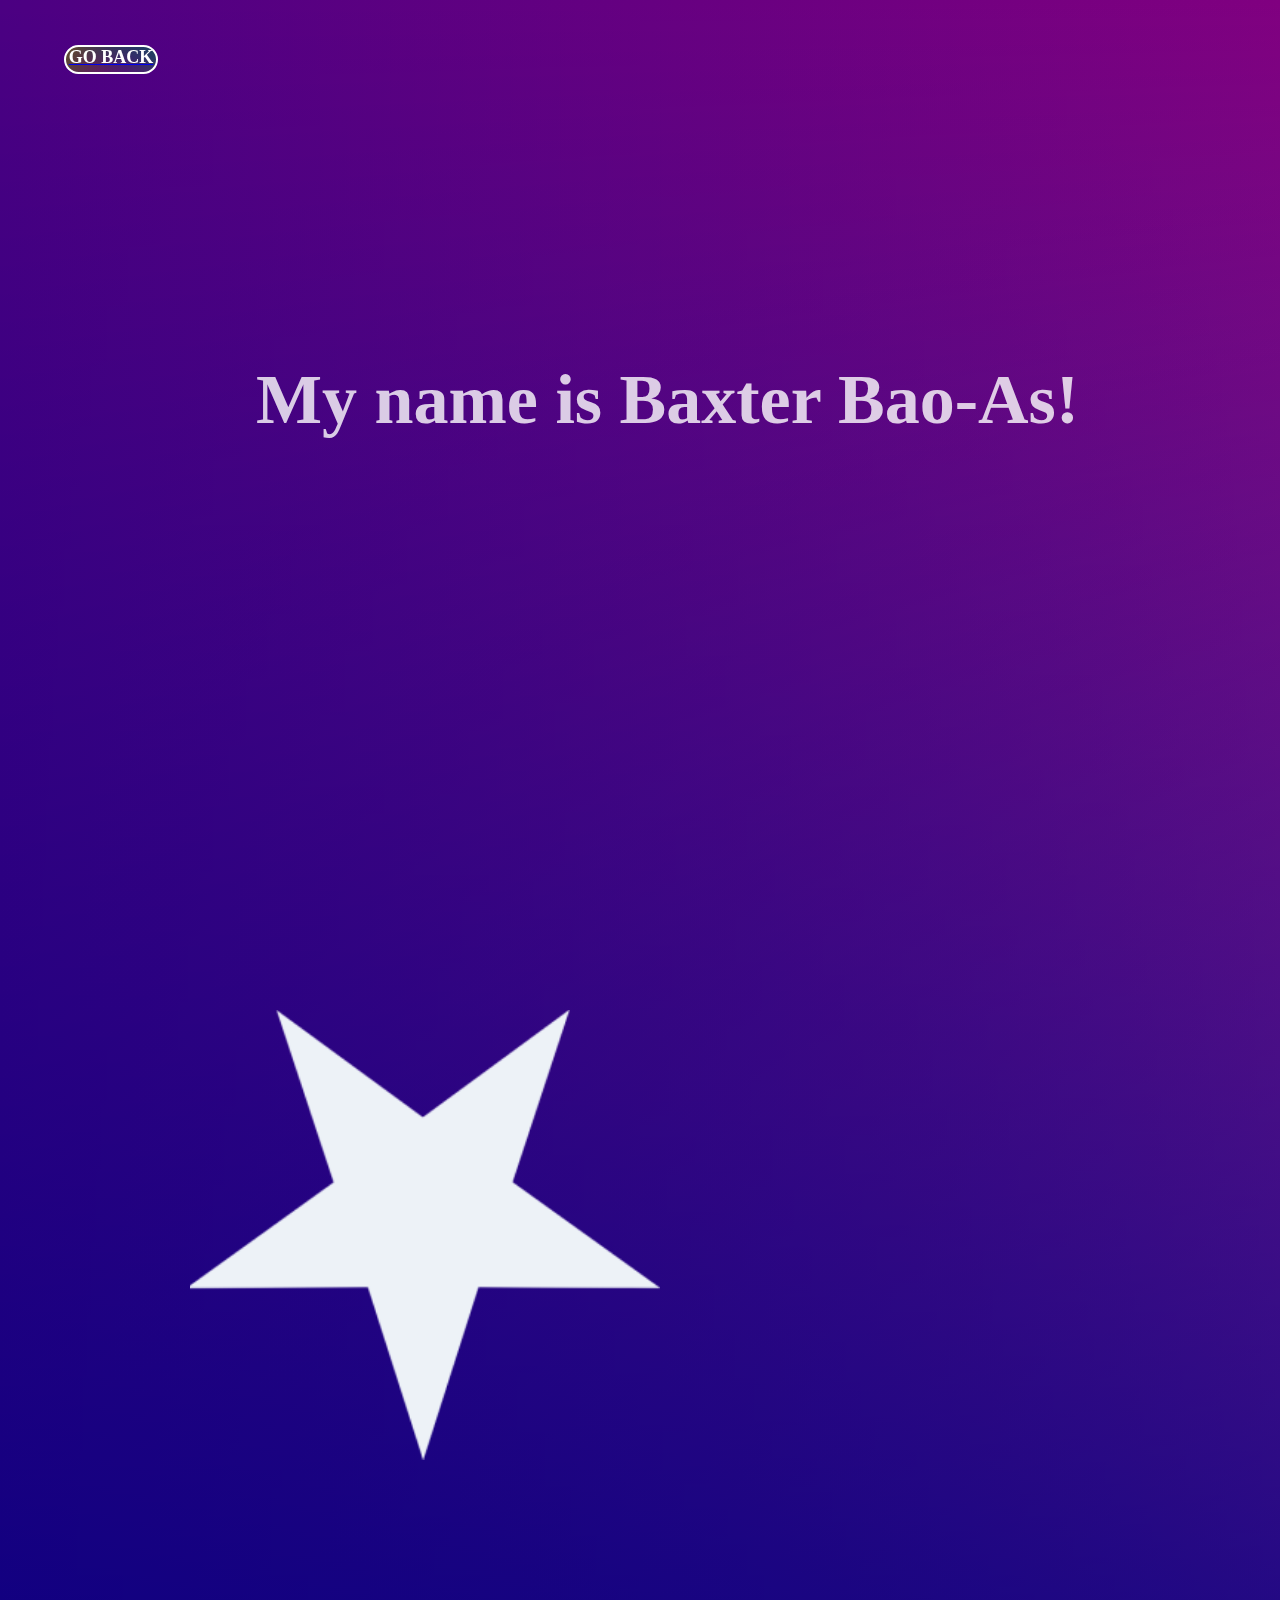
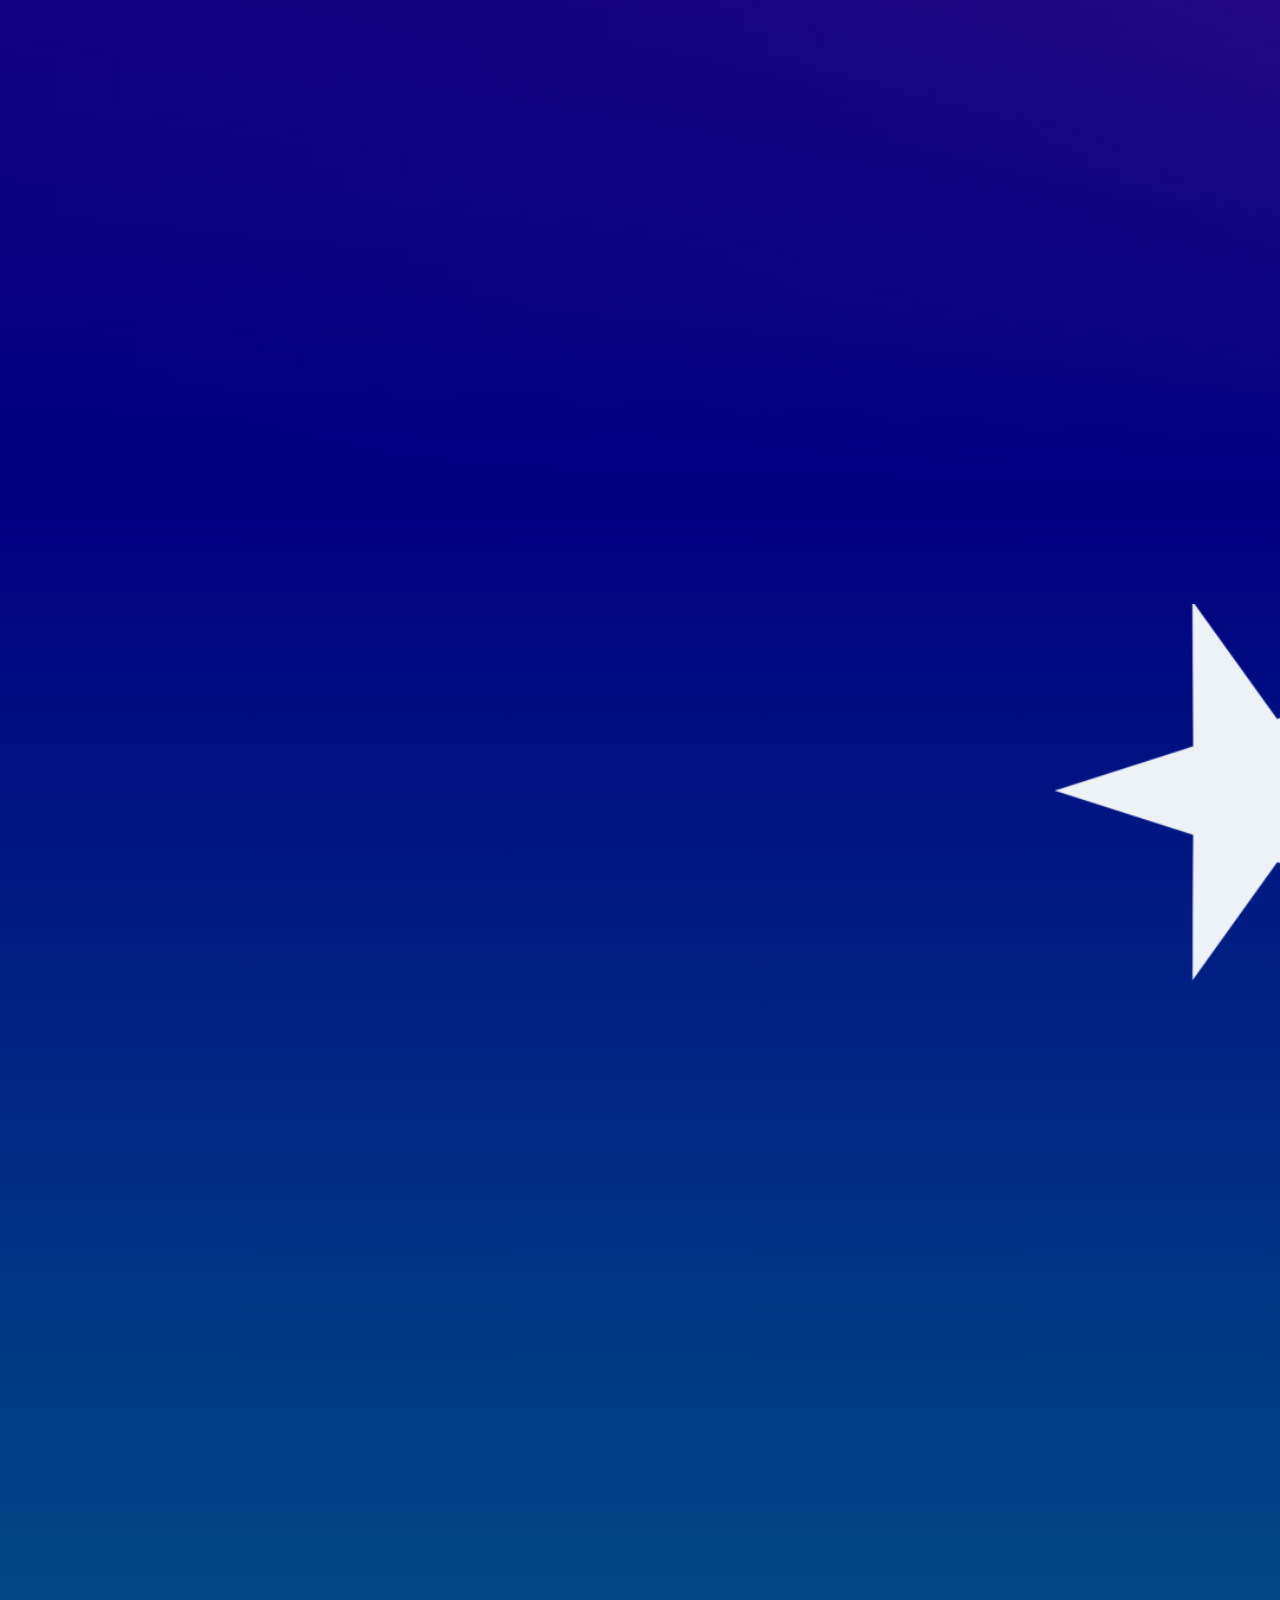
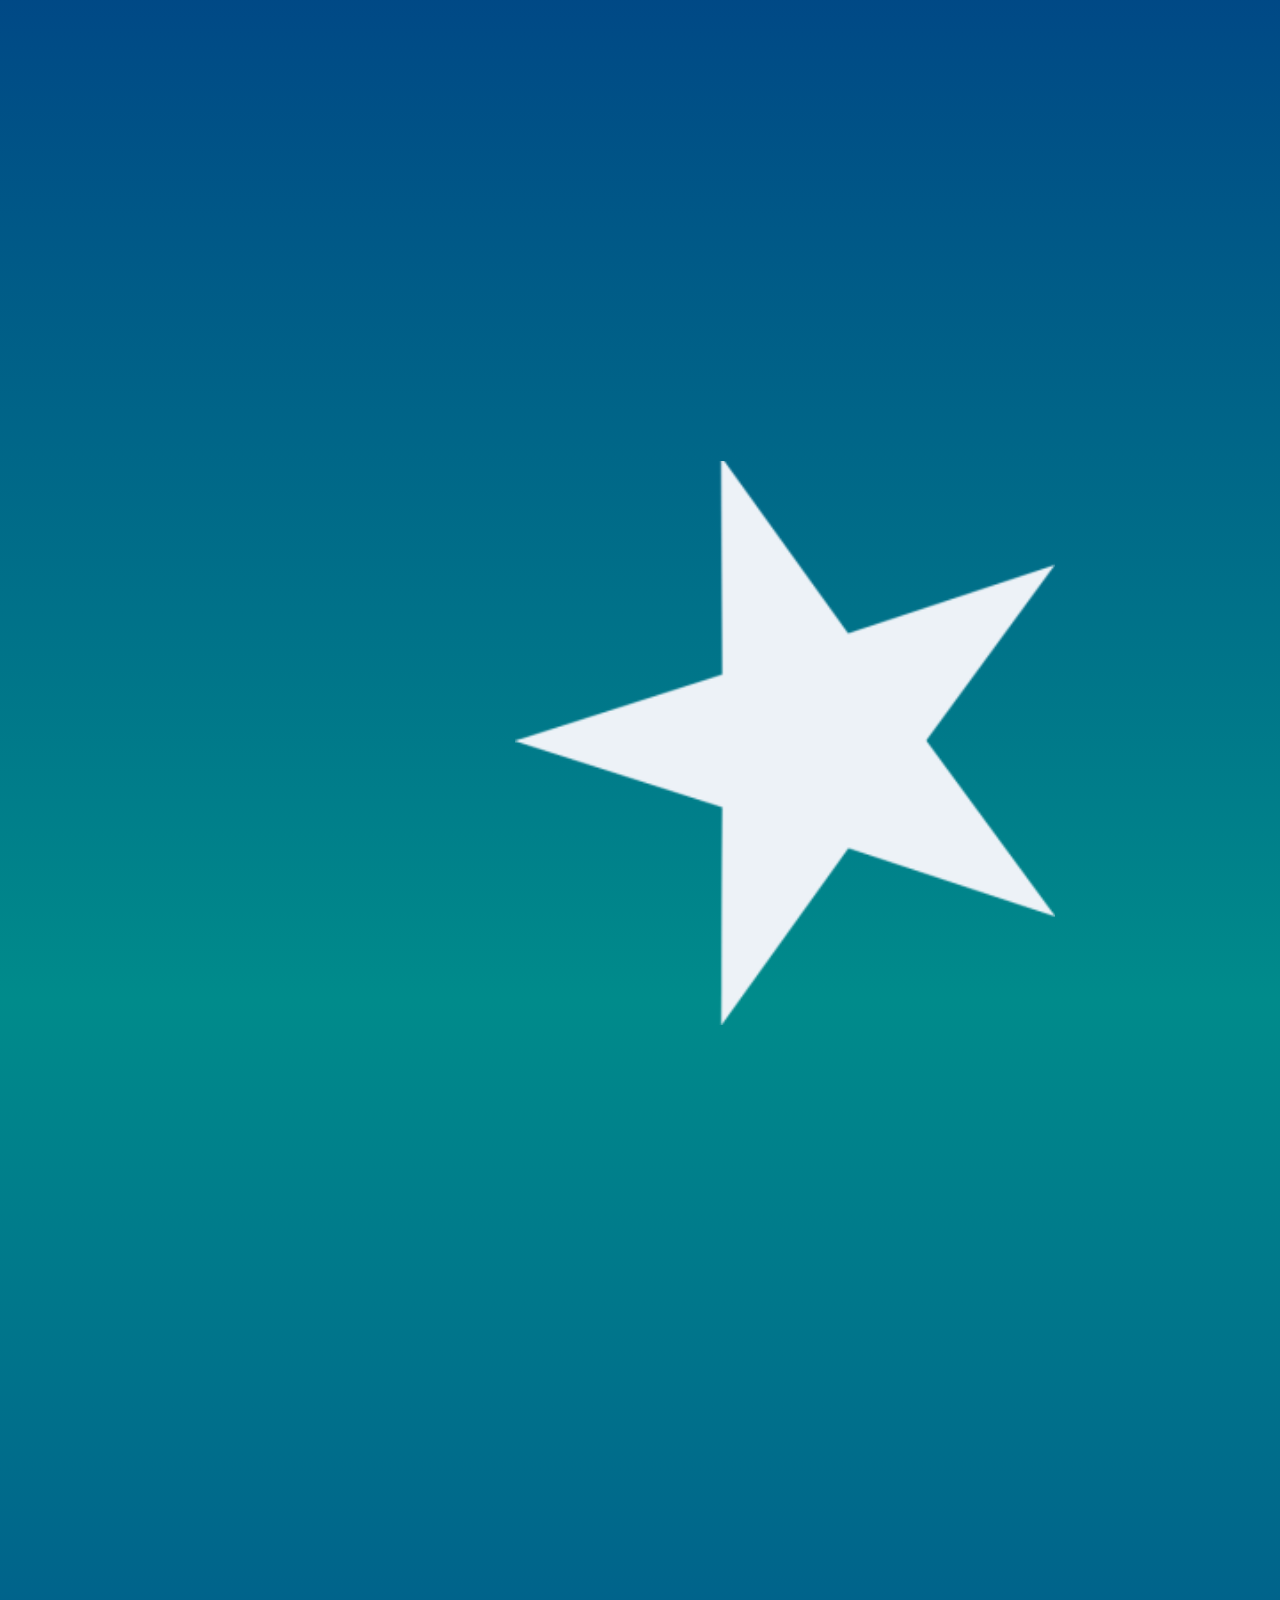
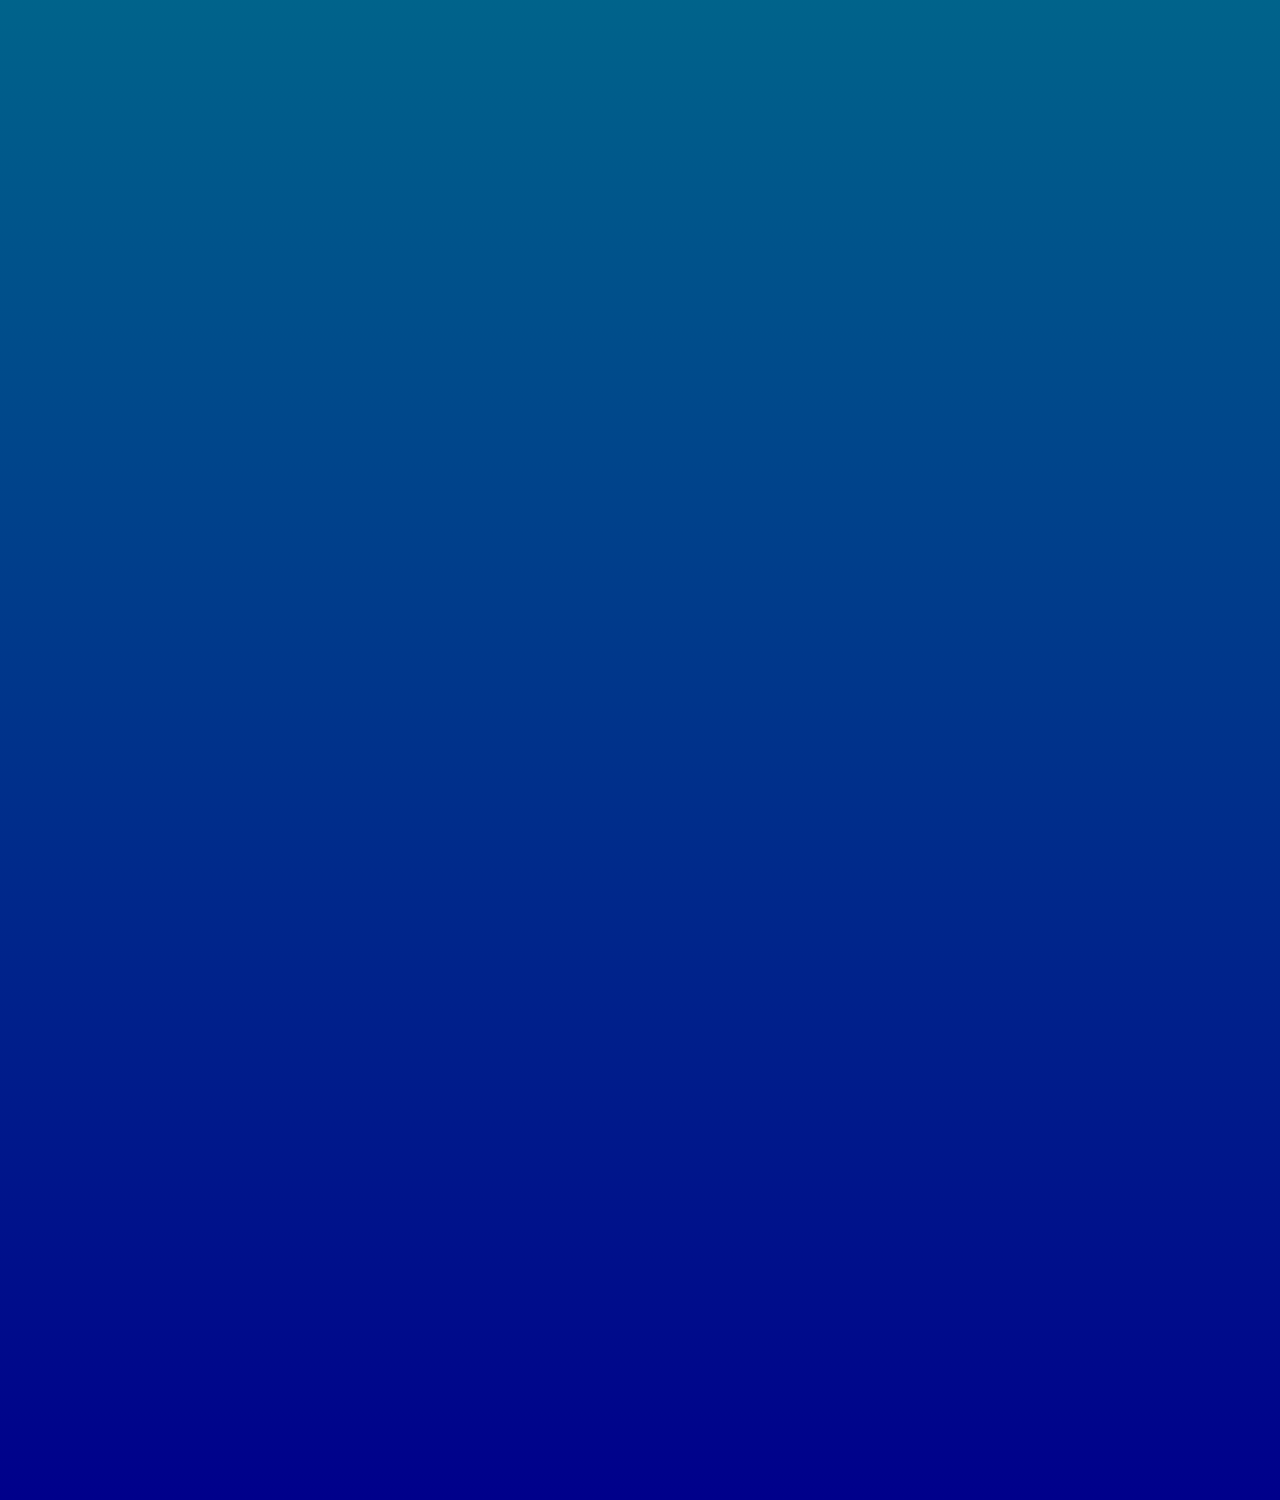
<file: about/index.htm>
<!DOCTYPE html>
<html lang="en">
<head>
    <meta charset="UTF-8">
    <meta name="viewport" content="width=device-width, initial-scale=1.0">
    <title>ABOUT PAGE</title>
    <link rel="stylesheet" href="./styler.css">
    <script defer src="scripter.js"></script>
</head>
<body>
    <section class="mainwrap">
        <span class="backdrop">My name is Baxter Bao-As!</span>
        <div class="constellator"></div>
        <div class="constellator"></div>
        <div class="constellator"></div>
        <div class="constellator"></div>
        <div class="constellator"></div>
        <div class="constellator"></div>
        <div class="constellate one">
            <div class="star"></div>
        </div>
        <div class="constellate two">
            <div class="star"></div>
        </div>
        <div class="constellate three">
            <div class="star"></div>
        </div>
        <div class="constie scaled a" style="--size: 0.1">
            <div class="star"></div>
        </div>
        <div class="constie scaled b" style="--size: 0.1">
            <div class="star"></div>
        </div>
        <div class="constie scaled c" style="--size: 0.1">
            <div class="star"></div>
        </div>
        <div class="constie scaled d" style="--size: 0.1">
            <div class="star"></div>
        </div>
        <a href="../index.html">
            <div class="backbtn">GO BACK</div>
        </a>
    </section>
</body>
</html>
</file>
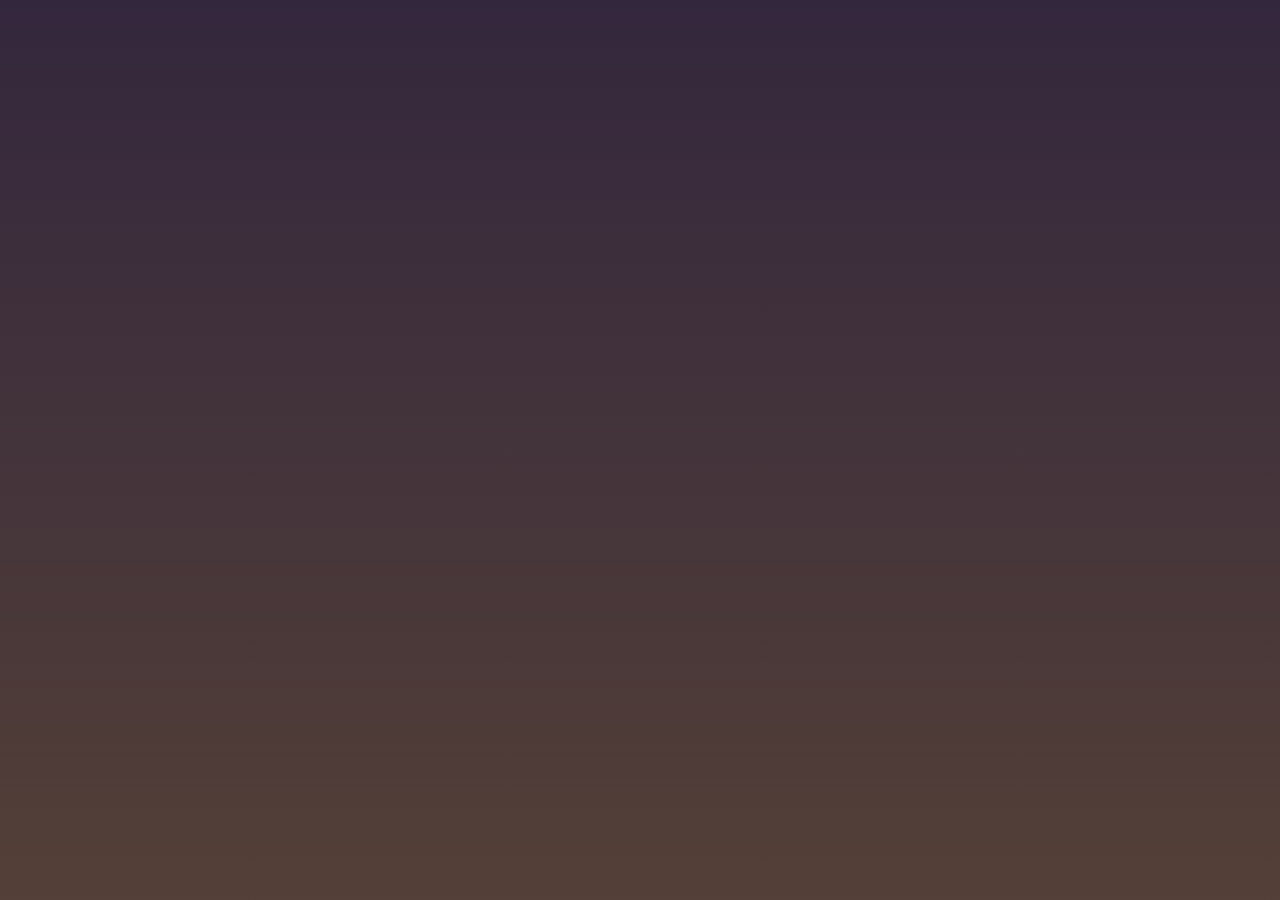
<file: church/index.htm>
<!DOCTYPE html>
<html lang="en">
<head>
    <meta charset="UTF-8">
    <meta name="viewport" content="width=device-width, initial-scale=1.0">
    <title>CHURCH</title>
    <link rel="preload" as="image" href="./images/church building.png">
    <link rel="preload" as="image" href="./images/church cross.png">
    <link rel="preload" as="image" href="./images/church land.png">
    <link rel="preload" as="image" href="./images/church streetlight.png">
    <link rel="preload" as="image" href="./images/church tree.png">
    <link rel="preload" as="image" href="./images/church wheel.png">
    <style>
        body {
            background-color: yellow;
            margin: 0;
            overflow: hidden;
        }
        .mainwrap {
            position: relative;
            background: linear-gradient(orange, goldenrod);
            display: flex;
            justify-content: right;
            height: 100vh;
            width: 100vw;
            overflow: hidden;
        }
        .mainwrap > img.land, img.tree, img.building, img.cross, img.light {
            position: absolute;
            animation: popup 1s ease-in-out forwards;
            animation-delay: calc(var(--layer) * 120ms);
            opacity: 0;
        }
        @keyframes popup {
            from {
                transform: translateY(200vh);
                opacity: 0;
            }
            to {
                transform: translateY(0vh);
                opacity: 1;
            }
        }
        .building {
            top: -30dvh;
            height: 130dvh;
        }
        .land {
            right: calc(100vw - 65dvw);
            top: calc(100vh - 300px);
            width: 65dvw;
        }
        .wheel {
            transform-origin: 30dvw 65dvh;
            animation: rotate 10s infinite linear;
            height: 130dvh;
        }
        .tree {
            right: 70dvw;
            bottom: 10dvh;
            height: 100dvh;
        }
        @keyframes rotate {
            0% {
                rotate: 0deg;
            }
            100% {
                rotate: 1turn;
            }
        }
        /* .test {
            height: 20px;
            width: 20px;
            background-color: black;
            position: absolute;
            left: calc(500px + 30vw);
            top: 70dvh;
        } */
        .cross {
            width: 15dvw;
            height: 60dvh;
            right: 70dvw;
            top: 50dvh;       
        }
        .light {
            height: 60dvh;
            top: 50dvh;
            right: 5dvw;
        }
        .cycle {
            height: 6000px;
            width: 6000px;
            left: -65dvw;
            top: -155dvh;
            position: absolute;
            background: linear-gradient(rgb(1, 1, 70), goldenrod);
            border-radius: 200%;
            animation: dayNight 20s infinite linear;
        }
        @keyframes dayNight {
            0% {
                rotate: 0turn;
            }
            100% {
                rotate: 1turn;
            }    
        }
        .btn {
            position: absolute;
            height: 30px;
            width: 30px;
            border-radius: 30px;
            background-color: navy;
            border-style: outset;
            border-color: white;
            right: 100px;
            right: calc(100px * var(--lineup));
            align-self: center;
            cursor: pointer;
            transition: all 0.3s ease-out;
        }
        .mainwrap > #entry1:checked ~ #one{
            background-color: gold;
            color: black;
        }
        .mainwrap > #entry2:checked ~ #two{
            background-color: gold;
            color: black;
        }
        .mainwrap > #entry3:checked ~ #three{
            background-color: gold;
            color: black;
        }
        .mainwrap > #entry4:checked ~ #four{
            background-color: gold;
            color: black;
        }
        .mainwrap > #entry5:checked ~ #five{
            background-color: gold;
            color: black;
        }
        .mainwrap > #entry6:checked ~ #six{
            background-color: gold;
            color: black;
        }
        .mainwrap > #entry7:checked ~ #seven{
            background-color: gold;
            color: black;
        }
        .mainwrap > #entry8:checked ~ #eight{
            background-color: gold;
            color: black;
        }
        .card {
            /* background-color: rgba(calc(var(--rval) * 15), calc(var(--gval) * 15), calc(var(--bval) * 15), 0.6); */
            color: var(--color);
            width: 600px;
            height: 600px;
            align-self: center;
            left: 60px;
            position: absolute;
            border-radius: 20px;
            opacity: 0;
            transition: all 0.2s ease-in-out;
        }
        #entry1:checked ~ .one {
            opacity: 1;
        }
        #entry2:checked ~ .two {
            opacity: 1;
        }
        #entry3:checked ~ .three {
            opacity: 1;
        }
        #entry4:checked ~ .four {
            opacity: 1;
        }
        #entry5:checked ~ .five {
            opacity: 1;
        }
        #entry6:checked ~ .six {
            opacity: 1;
        }
        #entry7:checked ~ .seven {
            opacity: 1;
        }
        #entry8:checked ~ .eight {
            opacity: 1;
        }
        .wheelcon {
            position: absolute;
            right: 30vw;
            animation: slidein 2s ease-in-out forwards;
            animation-delay: 10ms;
            opacity: 0;
        }
        @keyframes slidein {
            from {
                transform: translateX(200vw);
                opacity: 0;
            }
            to {
                transform: translateX(0vw);
                opacity: 1;
            }
        }
        .mainwrap > label {
            --layer: 15;
            animation: popup 2s ease-in-out forwards;
            animation-delay: calc(var(--layer) * 120ms);
            opacity: 0;
            color: white;
            text-align: center;
            font-weight: bold;
            font-size: 25px;
            font-family: Tahoma;
        }
        .mainwrap > .card {
            --layer: 15;
            animation: popupfade 2s ease-in-out forwards;
            animation-delay: calc(var(--layer) * 120ms);
            opacity: 0;
        }
        .backbtn {
            --layer: 15;
            animation: popup 2s ease-in-out forwards;
            animation-delay: calc(var(--layer) * 120ms);
            position: absolute;
            opacity: 0;
            top: 1dvh;
            right: 90dvw;
            height: 25px;
            width: 90px;
            border: 2px solid white;
            background: linear-gradient(217deg, rgba(7, 85, 85, 0.8), rgba(255,0,0,0) 70.71%),
                        linear-gradient(127deg, rgba(99, 99, 18, 0.8), rgba(0,255,0,0) 70.71%),
                        linear-gradient(336deg, rgba(120, 14, 120, 0.8), rgba(0,0,255,0) 70.71%);
            border-radius: 25px;
            color: white;
            text-align: center;
            font-size: 18px;
            font-family: tahoma;
            font-weight: 550;
            text-decoration: none;
            transition: all 0.2s ease-in-out
        }
        .backbtn:hover {
            scale: 1.54;
            border-color: yellow;
            color: yellow;
        }
        @keyframes popupfade {
            0% {
                opacity: 0;
                transform: translateY(200vh);
            }
            100% {
                transform: translateY(0vh);
                background-color: rgba(calc(var(--rval) * 15), calc(var(--gval) * 15), calc(var(--bval) * 15), 0.6);
            }
        }
        .label {
            position: absolute;
            top: 35dvh;
            right: 25dvw;
            scale: 1.7;
        }
    </style>
</head>
<body>
    <section class="mainwrap">
        <!-- !!daynight-cycle-->
        <div class="cycle"></div>
        <!-- !!buildings-->
        <div class="wheelcon"><img src="./images/church wheel.png" alt="" class="wheel" style="--layer: 5;"></div>
            <!-- <div class="test"></div> -->
        <img src="./images/church tree.png" alt="" class="tree" style="--layer: 0;">
        <img src="./images/church building.png" alt="church building" class="building" style="--layer: 2;">
        <img src="./images/church land.png" alt="" class="land" style="--layer: 1;">
        <img src="./images/church cross.png" alt="" class="cross" style="--layer: 3;">
        <img src="./images/church streetlight.png" alt="" class="light" style="--layer: 4;">
        <!--input buttons [hide their display]-->
        <input type="radio" name="church" id="entry1" checked>
        <input type="radio" name="church" id="entry2">
        <input type="radio" name="church" id="entry3">
        <input type="radio" name="church" id="entry4">
        <input type="radio" name="church" id="entry5">
        <input type="radio" name="church" id="entry6">
        <input type="radio" name="church" id="entry7">
        <input type="radio" name="church" id="entry8">
        <!--their buttons-->
        <label for="" class="label">ENTRIES:</label>
        <label for="entry1" class="btn" id="one" style="--lineup: 1">1</label>
        <label for="entry2" class="btn" id="two" style="--lineup: 2">2</label>
        <label for="entry3" class="btn" id="three" style="--lineup: 3">3</label>
        <label for="entry4" class="btn" id="four" style="--lineup: 4">4</label>
        <label for="entry5" class="btn" id="five" style="--lineup: 5">5</label>
        <label for="entry6" class="btn" id="six" style="--lineup: 6">6</label>
        <label for="entry7" class="btn" id="seven" style="--lineup: 7">7</label>
        <label for="entry8" class="btn" id="eight" style="--lineup: 8">8</label>
        <!--entry card divs-->
        <div class="card one" style="--rval: 4; --gval: 5; --bval: 10;"></div>
        <div class="card two" style="--rval: 10; --gval: 2; --bval: 6;"></div>
        <div class="card three" style="--rval: 6; --gval: 9; --bval: 2;"></div>
        <div class="card four" style="--rval: 12; --gval: 10; --bval: 5;"></div>
        <div class="card five" style="--rval: 2; --gval: 12; --bval: 11;"></div>
        <div class="card six" style="--rval: 11; --gval: 12; --bval: 3;"></div>
        <div class="card seven" style="--rval: 8; --gval: 4; --bval: 2;"></div>
        <div class="card eight" style="--rval: 5; --gval: 10; --bval: 15;"></div>
        <!--go back-->
        <a href="../index.html">
            <div class="backbtn">GO BACK</div>
        </a>
    </section>
</body>
</html>
</file>
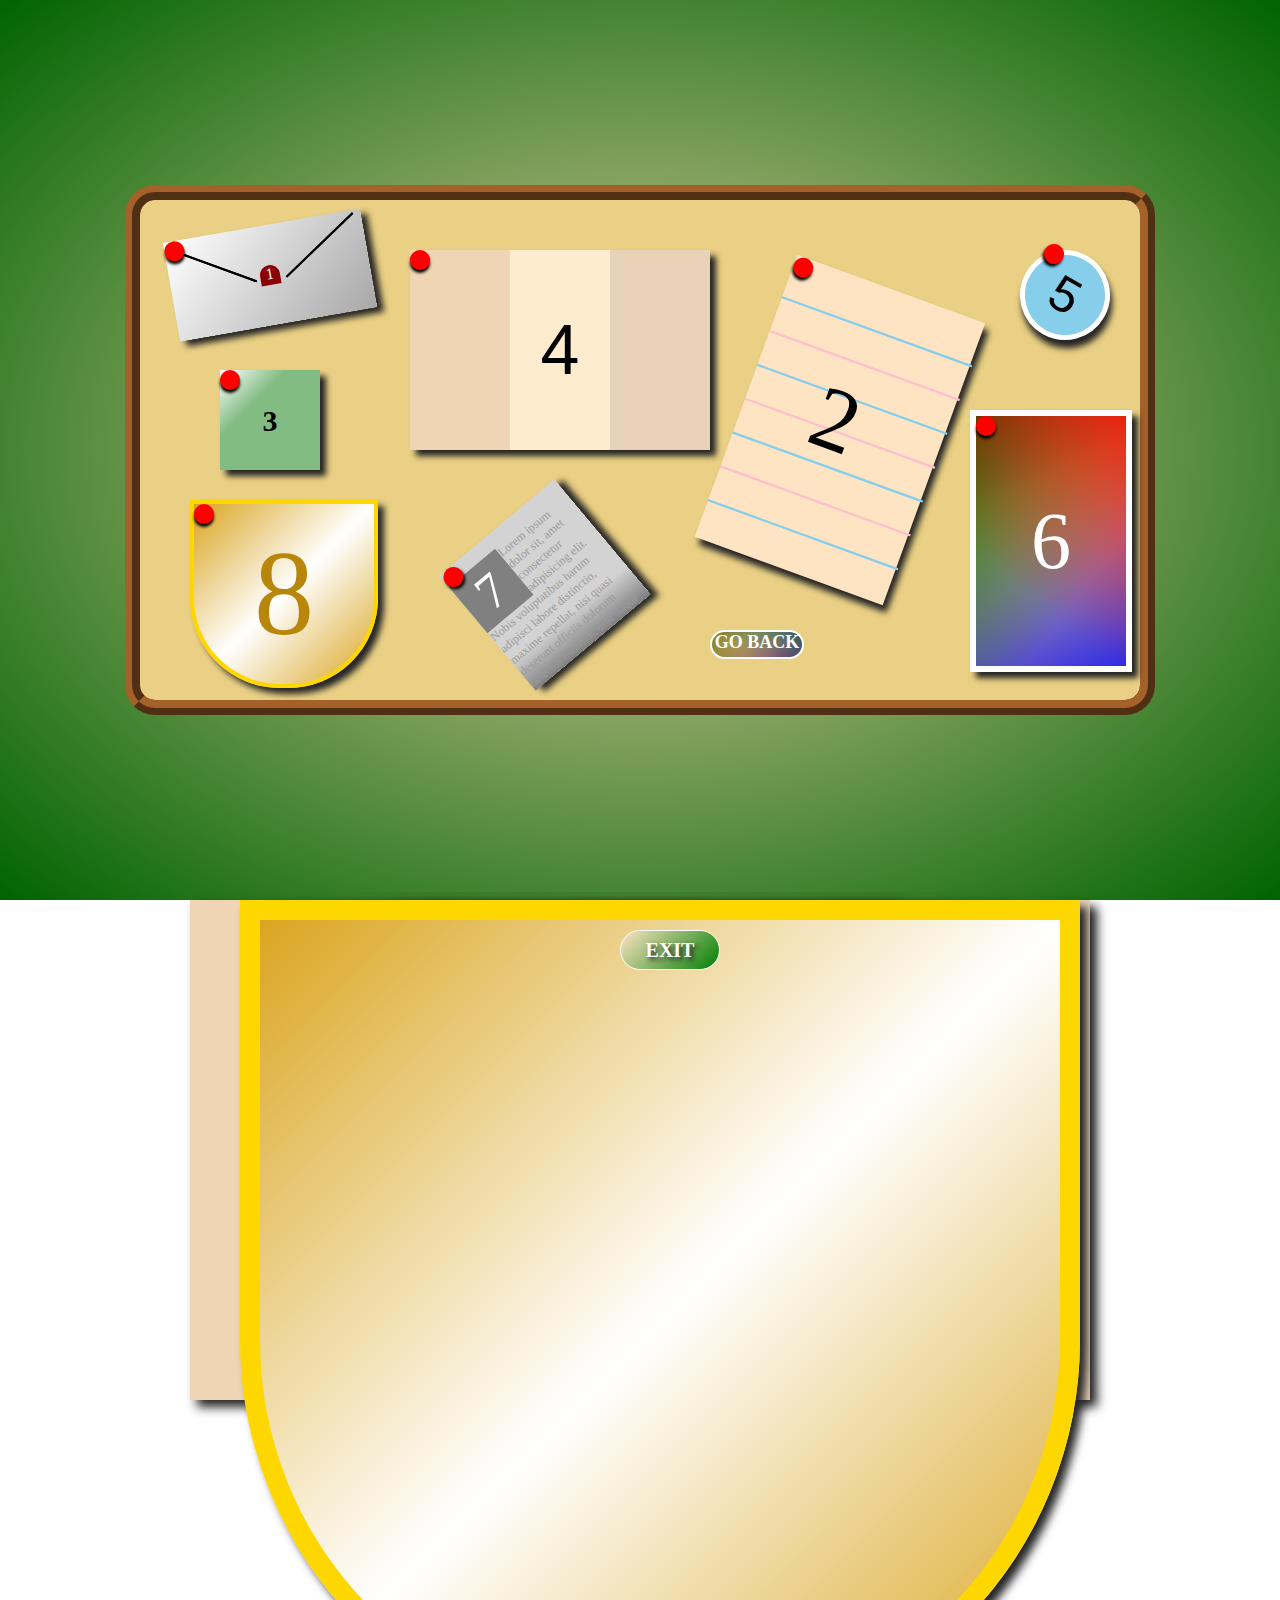
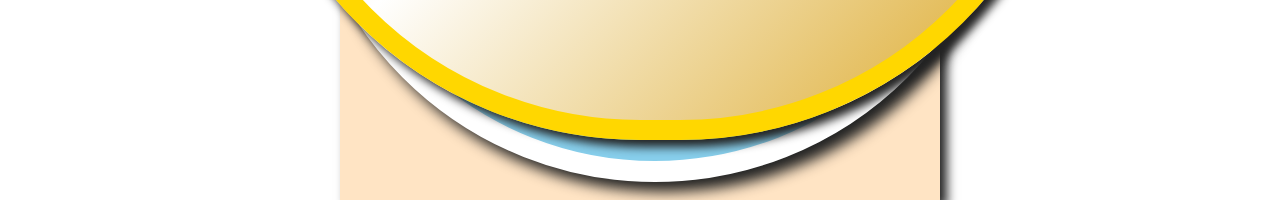
<file: classroom/index.htm>
<!DOCTYPE html>
<html lang="en">
<head>
    <meta charset="UTF-8">
    <meta name="viewport" content="width=device-width, initial-scale=1.0">
    <title>CLASSROOM</title>
    <link rel="stylesheet" href="./styler.css">
</head>
<body>
    <input type="radio" name="class" id="one">
    <input type="radio" name="class" id="two">
    <input type="radio" name="class" id="three">
    <input type="radio" name="class" id="four">
    <input type="radio" name="class" id="five">
    <input type="radio" name="class" id="six">
    <input type="radio" name="class" id="seven">
    <input type="radio" name="class" id="eight">
    <section class="mainwrap">
        <div class="bulletinboard">
            <label for="one" class="post pone" style="--order: 0;">
                <hr width="90px" color="black" class="ruleone" />
                <div class="seal">1</div>
                <hr width="90px" color="black" class="ruletwo" />
            </label>
            <label for="two" class="post ptwo" style="--order: 1;">
                <br />
                <br />
                <hr width="200px" color="skyblue"/>
                <br />
                <hr width="200px" color="pink"/>
                <br />
                <hr width="200px" color="skyblue"/>
                <br />
                <hr width="200px" color="pink"/>
                <br />
                <hr width="200px" color="skyblue"/>
                <br />
                <hr width="200px" color="pink"/>
                <br />
                <hr width="200px" color="skyblue"/>
                <p class="writing">2</p>
            </label>
            <label for="three" class="post pthree" style="--order: 2;">
            <br />
            3
            </label>
            <label for="four" class="post pfour" style="--order: 3;">
                <div class="leftpage"></div>
                <div class="middlepage">4</div>
                <div class="rightpage"></div>
            </label>
            <label for="five" class="post pfive" style="--order: 4;">5</label>
            <label for="six" class="post psix" style="--order: 5;">
                6
            </label>
            <label for="seven" class="post pseven" style="--order: 6;">
                <br />
                <div class="newspaper">7</div>
                Lorem ipsum dolor sit, amet consectetur adipisicing elit. Nobis voluptatibus harum adipisci labore distinctio, maxime repellat, nisi quasi deserunt officiis dolorum delectus nostrum, odit itaque
            </label>
            <label for="eight" class="post peight" style="--order: 7;">8</label>
            <a href="../index.html">
                <div class="backbtn">GO BACK</div>
            </a>
        </div>
    </section>
    <div class="poster one">
        <button class="btn a" onclick="check1.checked = false">EXIT</button>
    </div>
    <div class="poster two">
        <button class="btn b" onclick="check2.checked = false">EXIT</button>
        <br />
        <br />
        <hr width="600px" color="skyblue"/>
        <br />
        <hr width="600px" color="pink"/>
        <br />
        <hr width="600px" color="skyblue"/>
        <br />
        <hr width="600px" color="pink"/>
        <br />
        <hr width="600px" color="skyblue"/>
        <br />
        <hr width="600px" color="pink"/>
        <br />
        <hr width="600px" color="skyblue"/>
        <br />
        <hr width="600px" color="pink"/>
        <br />
        <hr width="600px" color="skyblue"/>
        <br />
        <hr width="600px" color="pink"/>
        <br />
        <hr width="600px" color="skyblue"/>
        <br />
        <hr width="600px" color="pink"/>
        <br />
        <hr width="600px" color="skyblue"/>
        <br />
        <hr width="600px" color="pink"/>
        <br />
        <hr width="600px" color="skyblue"/>
        <br />
        <hr width="600px" color="pink"/>
        <br />
        <hr width="600px" color="skyblue"/>
        <br />
        <hr width="600px" color="pink"/>
        <br />
        <hr width="600px" color="skyblue"/>
    </div>
    <div class="poster three" onclick="check3.checked = false">
        <button class="btn c">EXIT</button>
    </div>
    <div class="poster four" onclick="check4.checked = false">
        <button class="btn d">EXIT</button>
        <div class="leftpage pg"></div>
        <div class="rightpage pg"></div>
    </div>
    <div class="poster five" onclick="check5.checked = false">
        <button class="btn e">EXIT</button>
    </div>
    <div class="poster six" onclick="check6.checked = false">
        <button class="btn f">EXIT</button>
    </div>
    <div class="poster seven" onclick="check7.checked = false">
        <button class="btn g">EXIT</button>
        <div class="newsposter"></div>
    </div>
    <div class="poster eight" onclick="check8.checked = false">
        <button class="btn h">EXIT</button>
    </div>
</body>
<script>
    let check1 = document.getElementById("one");
    let check2 = document.getElementById("two");
    let check3 = document.getElementById("three");
    let check4 = document.getElementById("four");
    let check5 = document.getElementById("five");
    let check6 = document.getElementById("six");
    let check7 = document.getElementById("seven");
    let check8 = document.getElementById("eight");
    let checklistArray = [check1, check2, check3, check4, check5, check6, check7, check8];

    check1.checked = false;
</script>
</html>
</file>
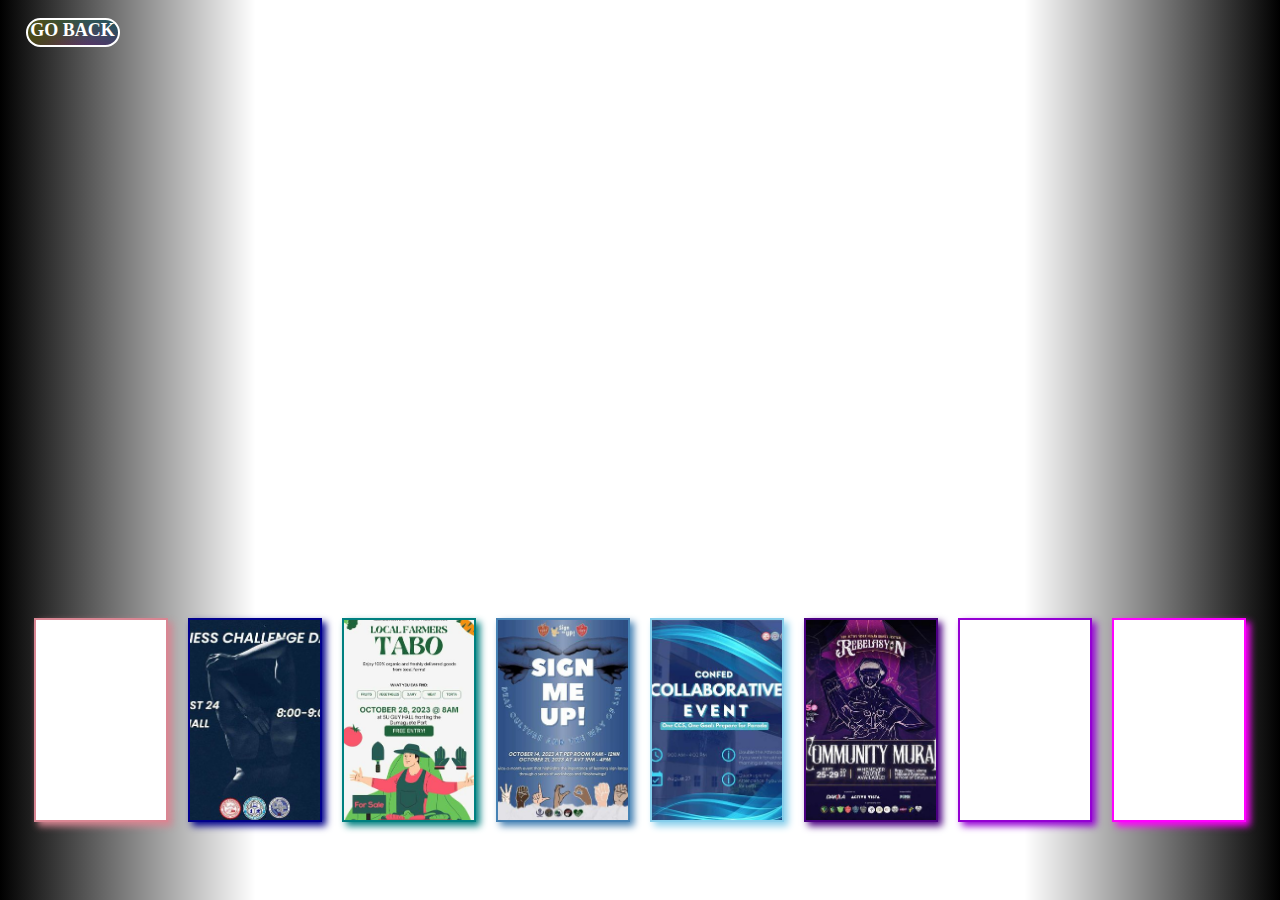
<file: community/index.htm>
<!DOCTYPE html>
<html lang="en">
<head>
    <meta charset="UTF-8">
    <meta name="viewport" content="width=device-width, initial-scale=1.0">
    <title>COMMUNITY</title>
    <link rel="stylesheet" href="styler.css">
</head>
<body>
    <section class="mainwrap">
        <input type="radio" name="com" id="one">
        <input type="radio" name="com" id="two">
        <input type="radio" name="com" id="three">
        <input type="radio" name="com" id="four">
        <input type="radio" name="com" id="five">
        <input type="radio" name="com" id="six">
        <input type="radio" name="com" id="seven">
        <input type="radio" name="com" id="eight">
        <div class="bgimage a a1"></div>
        <div class="filter a a2"></div>
        <div class="bgimage b b1"></div>
        <div class="filter b b2"></div>
        <div class="bgimage c c1"></div>
        <div class="filter c c2"></div>
        <div class="bgimage d d1"></div>
        <div class="filter d d2"></div>
        <div class="bgimage e e1"></div>
        <div class="filter e e2"></div>
        <div class="bgimage f f1"></div>
        <div class="filter f f2"></div>
        <div class="bgimage g g1"></div>
        <div class="filter g g2"></div>
        <div class="bgimage h ha1"></div>
        <div class="filter h ha2"></div>
        <div class="moviecurtains"></div>
        <div class="movies">
            <label for="one" class="mov one" style="--color: rgb(217, 134, 147)"></label>
            <label for="two" class="mov two" style="--color: darkblue; --img: url('./images/fitness.jpg')"></label>
            <label for="three" class="mov three" style="--color: teal; --img: url('./images/tabo.jpg')""></label>
            <label for="four" class="mov four" style="--color: steelblue; --img: url('./images/signmeup.jpg')""></label>
            <label for="five" class="mov five" style="--color: skyblue; --img: url('./images/aestheticscommittee.jpg')""></label>
            <label for="six" class="mov six" style="--color: indigo; --img: url('./images/communitymural.jpg')""></label>
            <label for="seven" class="mov seven" style="--color: darkviolet"></label>
            <label for="eight" class="mov eight" style="--color:magenta"></label>
        </div>
        <a href="../index.html">
            <div class="backbtn">GO BACK</div>
        </a>
    </section>
</body>
</html>
</file>
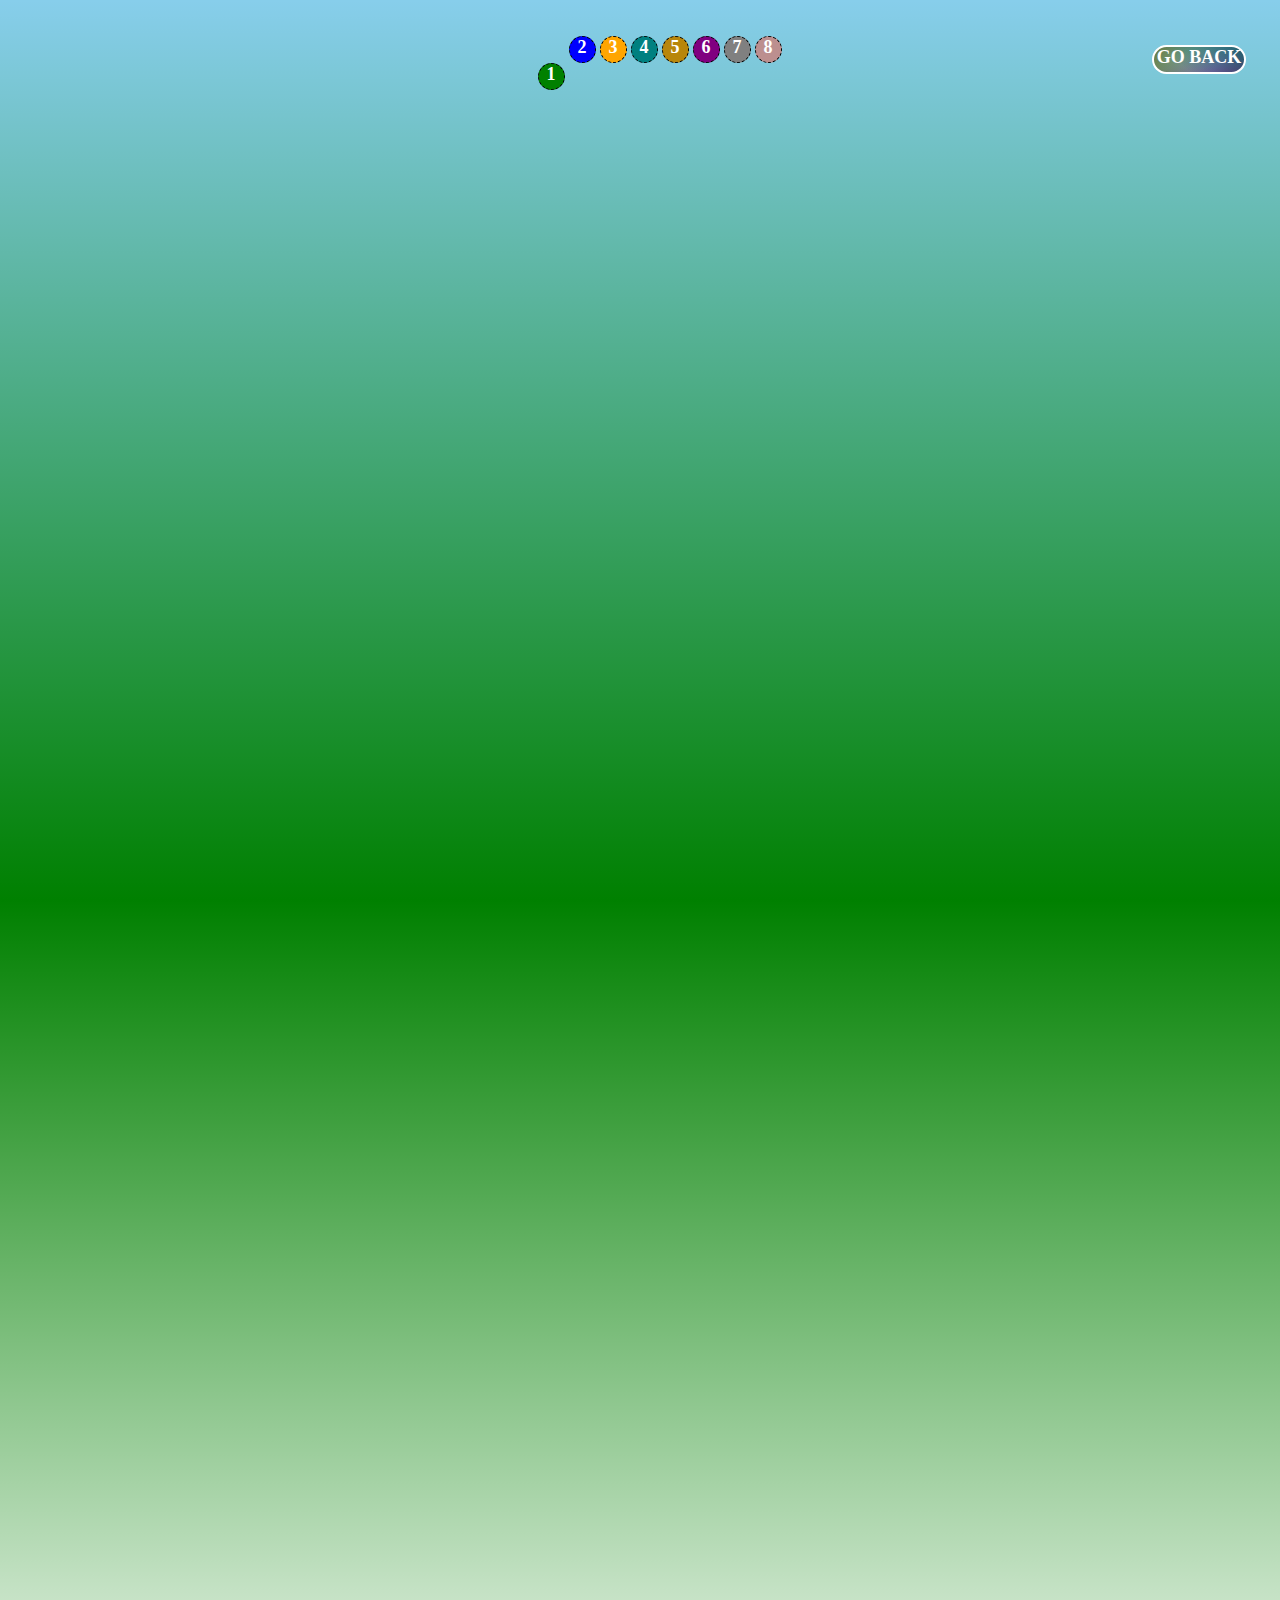
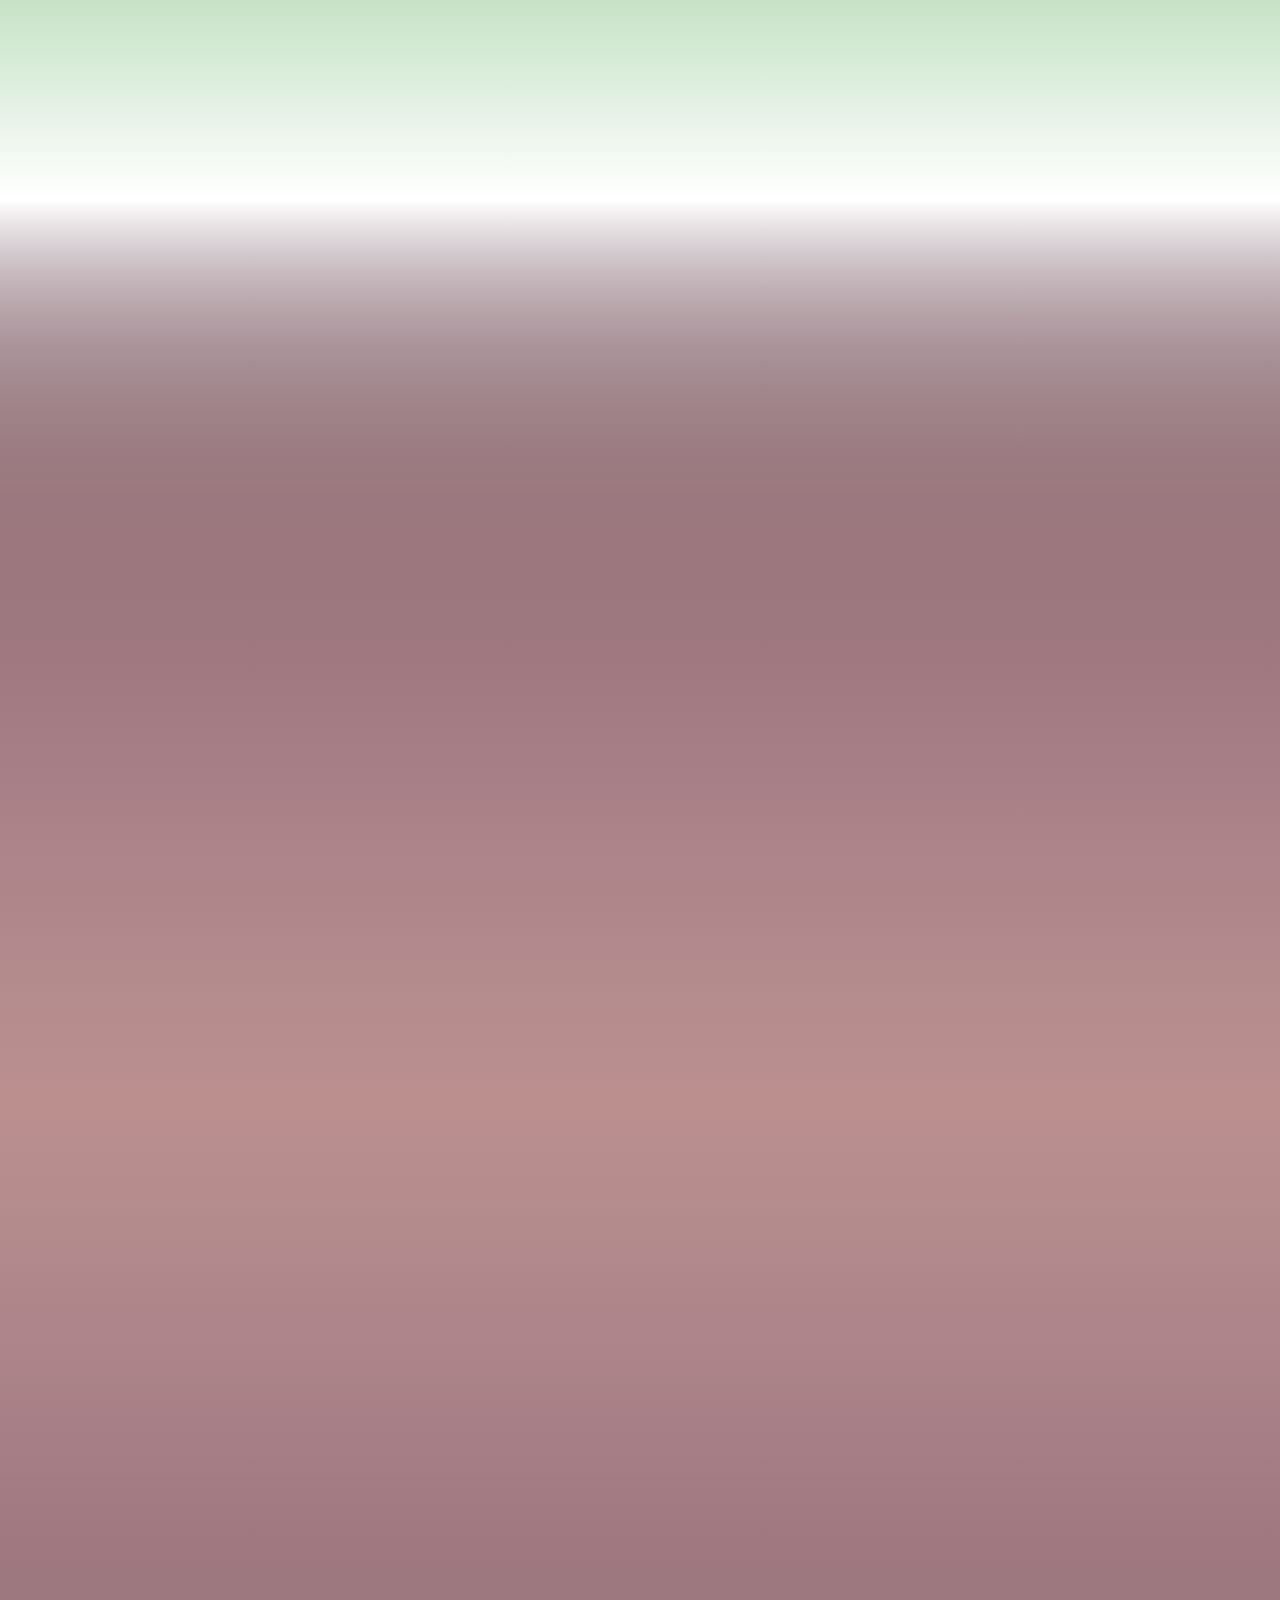
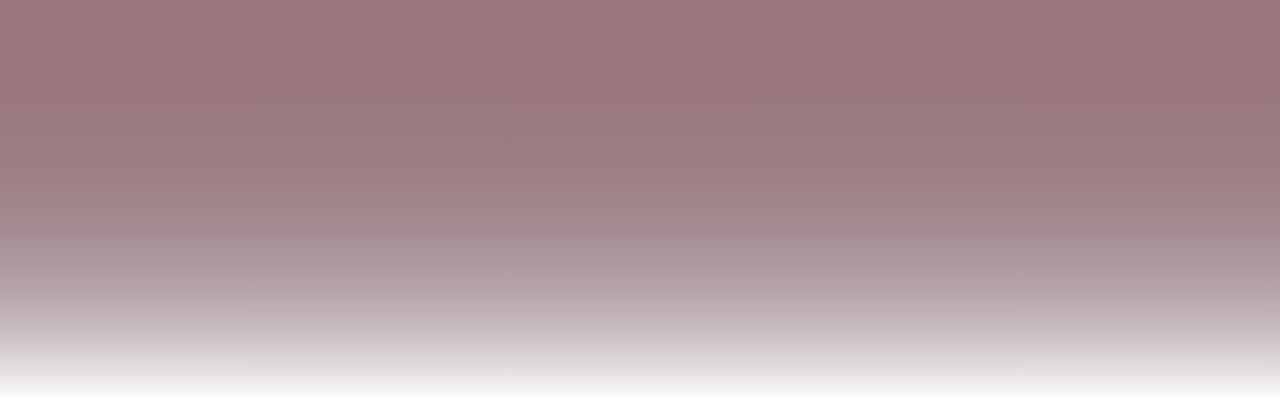
<file: court/index.htm>
<!DOCTYPE html>
<html lang="en">
<head>
    <meta charset="UTF-8">
    <meta name="viewport" content="width=device-width, initial-scale=1.0">
    <title>COURT</title>
    <link rel="stylesheet" href="./styler.css">
</head>
<body>
    <section class="mainwrap">
        <input type="radio" name="court" id="one" checked>
        <input type="radio" name="court" id="two">
        <input type="radio" name="court" id="three">
        <input type="radio" name="court" id="four">
        <input type="radio" name="court" id="five">
        <input type="radio" name="court" id="six">
        <input type="radio" name="court" id="seven">
        <input type="radio" name="court" id="eight">
        <div class="absolute field a" style="--color: green"></div>
        <div class="absolute field b" style="--color: blue"></div>
        <div class="absolute field c" style="--color: orange"></div>
        <div class="absolute field d" style="--color: teal"></div>
        <div class="absolute field e" style="--color: darkgoldenrod"></div>
        <div class="absolute field f" style="--color: purple"></div>
        <div class="absolute field g" style="--color: gray"></div>
        <div class="absolute field h" style="--color: rosybrown"></div>
        <div class="absolute labelholder">
            <label for="one" class="one" style="--color: green">1</label>
            <label for="two" class="two" style="--color: blue">2</label>
            <label for="three" class="three" style="--color: orange">3</label>
            <label for="four" class="four" style="--color: teal">4</label>
            <label for="five" class="five" style="--color: darkgoldenrod">5</label>
            <label for="six" class="six" style="--color: purple">6</label>
            <label for="seven" class="seven" style="--color: gray">7</label>
            <label for="eight" class="eight" style="--color: rosybrown">8</label>
        </div>
        <a href="../index.html">
            <div class="backbtn">GO BACK</div>
        </a>
    </section>
</body>
</html>
</file>
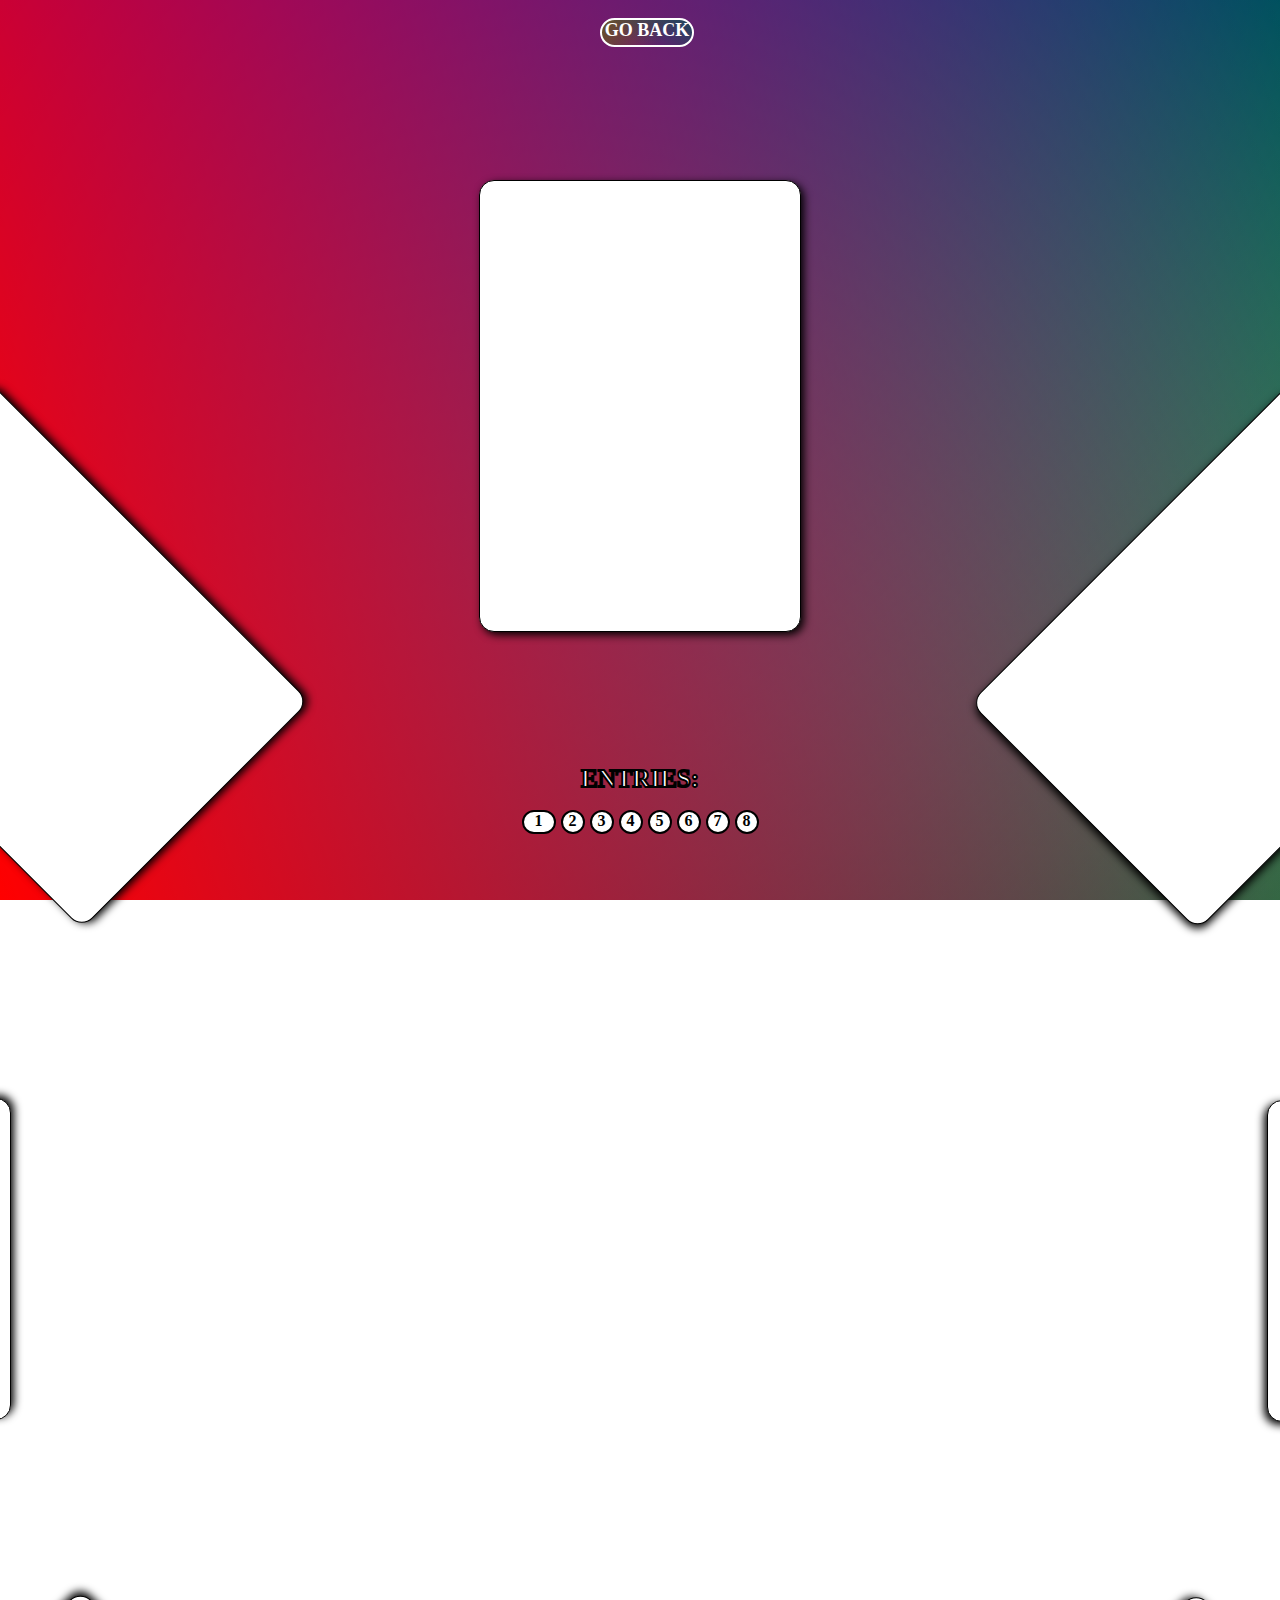
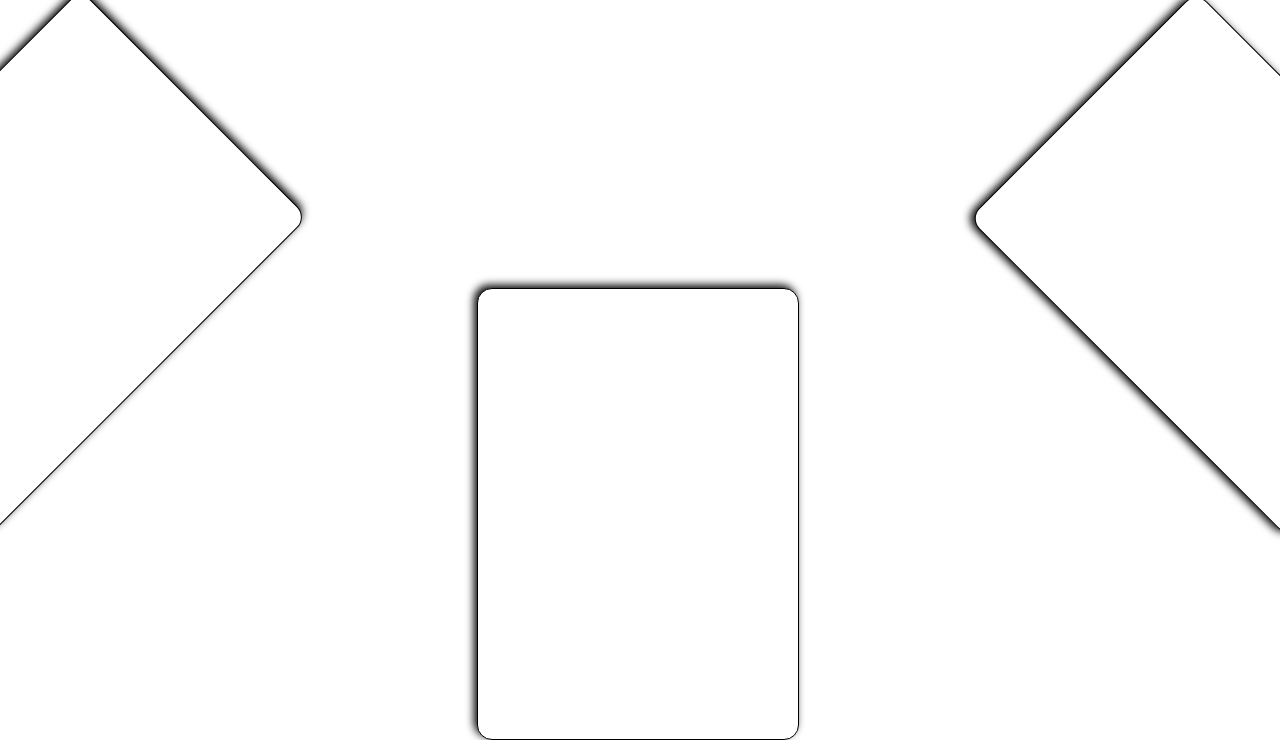
<file: culture/index.htm>
<!DOCTYPE html>
<html lang="en">
<head>
    <meta charset="UTF-8">
    <meta name="viewport" content="width=device-width, initial-scale=1.0">
    <title>CULTURE</title>
    <link rel="stylesheet" href="./styler.css">
</head>
<body>
    <section class="mainwrap">
        <div class="backdrop"></div>
        <input type="radio" name="culture" style="--order: 0" id="one" checked>
        <input type="radio" name="culture" style="--order: 1" id="two">
        <input type="radio" name="culture" style="--order: 2" id="three">
        <input type="radio" name="culture" style="--order: 3" id="four">
        <input type="radio" name="culture" style="--order: 4" id="five">
        <input type="radio" name="culture" style="--order: 5" id="six">
        <input type="radio" name="culture" style="--order: 6" id="seven">
        <input type="radio" name="culture" style="--order: 7" id="eight">
        <div class="absolute deckholder">
            <div class="absolute card a" style="--order: 0"></div>
            <div class="absolute card b" style="--order: 1"></div>
            <div class="absolute card c" style="--order: 2"></div>
            <div class="absolute card d" style="--order: 3"></div>
            <div class="absolute card e" style="--order: 4"></div>
            <div class="absolute card f" style="--order: 5"></div>
            <div class="absolute card g" style="--order: 6"></div>
            <div class="absolute card h" style="--order: 7"></div>
        </div>
        <div class="absolute labelholder">
            <label for="one" class="one">1</label>
            <label for="two" class="two">2</label>
            <label for="three" class="three">3</label>
            <label for="four" class="four">4</label>
            <label for="five" class="five">5</label>
            <label for="six" class="six">6</label>
            <label for="seven" class="seven">7</label>
            <label for="eight" class="eight">8</label>
        </div>
        <div class="absolute arrowholder">
            ENTRIES:
        </div>
        <a href="../index.html">
            <div class="backbtn">GO BACK</div>
        </a>
    </section>
</body>
</html>
</file>
<file: about/styler.css>
body {
    margin: 0;
}

.mainwrap {
    width: 100%;
    background: linear-gradient(0deg, darkblue, darkcyan, navy, transparent),
                linear-gradient(90deg, indigo, transparent),
                linear-gradient(180deg, purple, transparent),
                linear-gradient(70deg, darkslateblue, transparent),
                linear-gradient(90deg, darkcyan, transparent),
                linear-gradient(180deg, pink, transparent),
                radial-gradient(indigo, violet),
                linear-gradient(270deg, teal, transparent);
    height: 700dvh;
}

.backdrop {
    color: white;
    font-size: 70px;
    font-family: tahoma;
    animation: posting 0.8s ease-in-out;
    font-weight: bold;
    position: absolute;
    top: 40%;
    left: 20%;
    opacity: 0.8;
    transition: all 0.5s ease-in-out;
}

.filter {
    opacity: 0.3;
    filter: blur(5px);
    position: sticky;
}

@keyframes posting {
    0% {
        scale: 0;
    }
    50% {
        scale: 1.2;
    }
    100% {
        scale: 1;
    }
}

.constellate {
    position: absolute;
    scale: 1;
    transform-origin: 50% 50%;
    transition: all 1s ease-in-out;
}

.one {
    top: calc(110dvh + 20px);
    rotate: 180deg;
    left: 190px;
}

.two {
    top: calc(110dvh + 1177px);
    rotate: 270deg;
    left: 1000px;
    scale: 0.8;
}

.three {
    top: calc(110dvh + 2728px);
    rotate: 270deg;
    left: 550px;
    scale: 1.2;
}

.constie {
    position: absolute;
    transition: all 1s ease-in-out;
    opacity: 0;
}

.rotateShow {
    rotate: 0deg;
    opacity: 1;
}

.star {
    height: 450px;
    width: 470px;
    background-image: url(./images/star.png);
    background-size: cover;
}

.constellator {
    background-color: white;
    width: 765px;
    height: 8px;
    transform: scaleX(0);
    position: absolute;
    transform-origin: 0% 50%;
    transition: all 0.8s ease-in-out;
}

.constellator:nth-of-type(1) {
    top: calc(110dvh + 288px);
    left: 500px;
    rotate: 20deg;
}

.constellator:nth-of-type(2) {
    top: calc(110dvh + 550px);
    left: 1220px;
    rotate: 95deg;
}

.constellator:nth-of-type(3) {
    top: calc(110dvh + 1320px);
    left: 1159px;
    rotate: 50deg;
    width: 80px;
}

.constellator:nth-of-type(4) {
    top: calc(110dvh + 1415px);
    left: 300px;
    rotate: -22deg;
    width: 930px;
    transform-origin: 100% 50%;
}

.constellator:nth-of-type(5) {
    top: calc(110dvh + 1770px);
    left: -575px;
    rotate: 274deg;
    width: 930px;
    transform-origin: 100% 50%;
}

.constellator:nth-of-type(6) {
    top: calc(110dvh + 2707px);
    left: -240px;
    rotate: calc(22deg + 180deg);
    width: 530px;
    transform-origin: 100% 50%;
}

.stretchShow {
    transform: scaleX(1);
}

.scaled {
    scale: var(--size);
}

.a {
    top: calc(110dvh + 330px);
    left: 990px;
    rotate: 21deg;
}

.b {
    top: calc(110dvh + 1090px);
    left: 920px;
    rotate: 10deg; 
}

.c {
    top: calc(110dvh + 1545px);
    left: 125px;
    rotate: 10deg; 
}

.d {
    top: calc(110dvh + 2480px);
    left: 58px;
    rotate: 10deg;  
}

.spinShow {
    opacity: 1;
    rotate: calc(370deg * 3);
}

.backbtn {
    position: sticky;
    top: 5%;
    left: 5%;
    height: 25px;
    width: 90px;
    border: 2px solid white;
    background: linear-gradient(217deg, rgba(7, 85, 85, 0.8), rgba(255,0,0,0) 70.71%),
                linear-gradient(127deg, rgba(99, 99, 18, 0.8), rgba(0,255,0,0) 70.71%),
                linear-gradient(336deg, rgba(120, 14, 120, 0.8), rgba(0,0,255,0) 70.71%);
    border-radius: 25px;
    color: white;
    text-align: center;
    font-size: 18px;
    font-family: tahoma;
    font-weight: 550;
    text-decoration: none;
    transition: all 0.2s ease-in-out;
}

.backbtn:hover {
    scale: 1.54;
    border-color: yellow;
    color: yellow;
}

::-webkit-scrollbar {
    width: 17px;
    background: linear-gradient(0deg, darkblue, darkcyan, navy, transparent),
                linear-gradient(90deg, indigo, transparent),
                linear-gradient(180deg, purple, transparent),
                linear-gradient(70deg, darkslateblue, transparent),
                linear-gradient(90deg, darkcyan, transparent),
                linear-gradient(180deg, pink, transparent),
                radial-gradient(indigo, violet),
                linear-gradient(270deg, teal, transparent); 
}

::-webkit-scrollbar-track {
    border-radius: 25px;
    margin-block: 0.1em;
    background: linear-gradient(darkcyan, rgb(1, 131, 131), rgb(1, 79, 79));
    opacity: 0;
}

::-webkit-scrollbar-thumb {
    border: 2px solid white;
    background: linear-gradient(217deg, rgb(12, 147, 147), rgba(255,0,0,0) 70.71%),
                linear-gradient(127deg, rgb(220, 220, 24), rgba(0,255,0,0) 70.71%),
                linear-gradient(336deg, rgba(120, 14, 120, 1), rgba(0,0,255,0) 70.71%);
    border-radius: 25px;
    -webkit-transition: all 0.3s ease-in-out;
}

::-webkit-scrollbar-thumb:hover {
    border-color: yellow;
    background: linear-gradient(217deg, rgba(120, 14, 120, 0.5), rgba(255,0,0,0) 70.71%),
                linear-gradient(127deg, rgb(220, 220, 24, 0.5), rgba(0,255,0,0) 70.71%),
                linear-gradient(336deg, rgba(21, 12, 147, 0.5), rgba(0,0,255,0) 70.71%);
    scale: 1.1;
}
</file>
<file: classroom/styler.css>
body {
    margin: 0;
    overflow: hidden;
}

.mainwrap {
    width: 100dvw;
    height: 100dvh;
    background: radial-gradient(rgb(230, 208, 166), darkgreen);
    display: flex;
    justify-content: center;
    align-items: center;
}

.bulletinboard {
    width: 1000px;
    height: 500px;
    border: 15px ridge rgb(165, 97, 42);
    border-radius: 30px;
    background-color: rgb(234, 208, 132);
    position: absolute;
}

.post {
    position: absolute;
    transition: all 0.3s ease-in-out;
    animation: posting 0.3s ease-in-out;
    animation-delay: calc(150ms * var(--order));
    box-shadow: 6px 6px 6px rgb(37, 37, 37);
}

.post:after {
    content: "";
    width: 20px;
    height: 20px;
    background-color: red;
    position: absolute;
    border-radius: 20px;
    top: 0;
    left: 0;
    box-shadow: 0px 3px 3px rgba(0, 0, 0);
}

@keyframes posting {
    0% {
        scale: 1;
    }
    50% {
        scale: 1.1;
    }
    100% {
        scale: 1;
    }
}

.post:hover {
    scale: 1.15;
}

.pone {
    background: linear-gradient(135deg, white, rgb(169, 168, 168));
    height: 100px;
    width: 200px;
    top: 25px;
    left: 30px;
    rotate: -10deg;
    display: flex;
    justify-content: center;
    align-items: center;
}

.seal {
    background-color: darkred;
    border-radius: 20px 20px 0px 0px;
    width: 20px;
    height: 20px;
    color: white;
    font-family: Impact, Haettenschweiler, 'Arial Narrow Bold';
    text-align: center;
}

.ruleone {
    position: absolute;
    rotate: 30deg;
    left: 0;
    bottom: 60px;
}

.ruletwo {
    position: absolute;
    rotate: -34deg;
    right: 0;
    bottom: 62px;
}

.ptwo {
    background-color: bisque;
    height: 300px;
    width: 200px;
    top: 80px;
    left: 600px;
    rotate: 20deg;
}

.writing {
    font-family: cursive;
    position: absolute;
    top: 0px;
    left: 70px;
    font-size: 90px;
}

.pthree {
    background: linear-gradient(135deg, white, rgb(131, 188, 131), rgb(131, 188, 131), rgb(131, 188, 131));
    width: 100px;
    height: 100px;
    top: 170px;
    left: 80px;
    text-align: center;
    font-family: 'Times New Roman', Times, serif;
    font-weight: bold;
    font-size: 30px;

}

.pfour {
    display: flex;
    background-color:blanchedalmond;
    width: 300px;
    height: 200px;
    top: 50px;
    left: 270px;
    font-size: 70px;
    font-family: 'Lucida Sans', 'Lucida Sans Regular', 'Lucida Grande', 'Lucida Sans Unicode', Geneva, Verdana, sans-serif;
}

.leftpage {
    background-color:rgb(239, 213, 180);
    width: 100px;
    height: 200px;
    display: flex;
    align-items: center;
    justify-content: center;
}

.rightpage {
    background-color:rgb(232, 210, 183);
    width: 100px;
    height: 200px;
    display: flex;
    align-items: center;
    justify-content: center;
}

.middlepage {
    width: 100px;
    height: 200px;
    display: flex;
    align-items: center;
    justify-content: center;
}

.pfive {
    background-color: skyblue;
    border: 5px solid white;
    border-radius: 80px;
    width: 80px;
    height: 80px;
    top: 50px;
    left: 880px;
    display: flex;
    align-items: center;
    justify-content: center;
    font-size: 50px;
    font-family: Verdana, Geneva, Tahoma, sans-serif;
    rotate: 30deg;
}

.psix {
    background: linear-gradient(217deg, rgba(255,0,0,.8), rgba(255,0,0,0) 70.71%),
            linear-gradient(127deg, darkgreen, rgba(0,255,0,0) 70.71%),
            linear-gradient(336deg, rgba(0,0,255,.8), rgba(0,0,255,0) 70.71%);
    border: 6px solid white;
    width: 150px;
    height: 250px;
    top: 210px;
    left: 830px;
    color: white;
    display: flex;
    align-items: center;
    justify-content: center;
    font-family: cursive;
    font-size: 80px;
}

.pseven {
    background: linear-gradient(lightgray, lightgray, lightgray, lightgray,  gray);
    height: 150px;
    width: 150px;
    color: rgb(155, 154, 154);
    top: 310px;
    left: 330px;
    font-size: 12px;
    rotate: -40deg;
}

.newspaper {
    float: left;
    width: 60px;
    height: 60px;
    background-color: gray;
    display: flex;
    align-items: center;
    justify-content: center;
    color: white;
    font-size: 50px;
}

.peight {
    background: linear-gradient(135deg, goldenrod, white, goldenrod);
    border: 4px solid gold;
    border-radius: 0px 0px 90px 90px;
    width: 180px;
    height: 180px;
    left: 50px;
    top: 300px;
    display: flex;
    align-items: center;
    justify-content: center;
    color: darkgoldenrod;
    font-size: 120px;
}

.poster {
    position: absolute;
    top: 100dvh;
    left: calc(50dvw - var(--half));
    transition: all 0.4s ease-in-out;
    box-shadow: 7px 7px 10px rgb(35, 35, 35);
}

.one {
    border: 5px dashed black;
    background-color: white;
    width: 700px;
    height: 500px;
    --half: calc(700px / 2);
}

.two {
    background-color: bisque;
    height: 900px;
    width: 600px;
    --half: calc(600px / 2);
}

.three {
    background-color: rgb(131, 188, 131);
    width: 500px;
    height: 500px;
    --half: calc(500px / 2);
}

.four {
    background-color:blanchedalmond;
    width: 900px;
    height: 500px;
    display: flex;
    gap: 300px;
    --half: 450px;
}

.five {
    top: 130dvh;
    background-color: skyblue;
    border: 15px solid white;
    border-radius: 480px;
    width: 480px;
    height: 480px;
    --half: calc(480px / 2);
    scale: 1.4;
}

.six {
    background: linear-gradient(217deg, rgba(255,0,0,.8), rgba(255,0,0,0) 70.71%),
            linear-gradient(127deg, darkgreen, rgba(0,255,0,0) 70.71%),
            linear-gradient(336deg, rgba(0,0,255,.8), rgba(0,0,255,0) 70.71%);
    border: 16px solid white;
    width: 450px;
    height: 600px;
    --half: calc(450px / 2);
}

.seven {
    background: linear-gradient(lightgray, lightgray, lightgray, lightgray,  gray);
    height: 500px;
    width: 500px;
    --half: 250px;
}

.newsposter {
    float: left;
    background-color: gray;
    width: 150px;
    height: 150px;
}

.eight {
    background: linear-gradient(135deg, goldenrod, white, goldenrod);
    border: 20px solid gold;
    border-radius: 0px 0px 400px 400px;
    width: 800px;
    height: 800px;
    --half: 400px;
}

.pg {
    width: 300px;
    height: 500px;
}

input {
    display: none;
}

.btn {
    position: absolute;
    border-radius: 20px;
    height: 40px;
    width: 100px;
    border: 1px solid white;
    background: linear-gradient(135deg, bisque, green);
    text-align: center;
    font-family: tahoma;
    color: white;
    font-weight: bold;
    font-size: 20px;
    text-shadow: 3px 3px 5px rgb(33, 33, 33);
    transition: all 0.2s ease-out;
    bottom: 20px;
    left: 45%;
}

.btn:hover {
    scale: 1.1;
}

.btn:active {
    scale: 0.8;
}

.b, .h{
    top: 10px;
}

#one:checked ~ .one {
    transform: translateY(-90dvh);
}

#two:checked ~ .two {
    transform: translateY(-90dvh);
}

#three:checked ~ .three {
    transform: translateY(-90dvh);
}

#four:checked ~ .four {
    transform: translateY(-90dvh);
}

#five:checked ~ .five {
    transform: translateY(-80dvh);
}

#six:checked ~ .six {
    transform: translateY(-90dvh);
}

#seven:checked ~ .seven {
    transform: translateY(-90dvh);
}

#eight:checked ~ .eight {
    transform: translateY(-90dvh);
}

.backbtn {
    top: 430px;
    left: 570px;
    height: 25px;
    width: 90px;
    border: 2px solid white;
    background: linear-gradient(217deg, rgba(7, 85, 85, 0.8), rgba(255,0,0,0) 70.71%),
                linear-gradient(127deg, rgba(99, 99, 18, 0.8), rgba(0,255,0,0) 70.71%),
                linear-gradient(336deg, rgba(120, 14, 120, 0.8), rgba(0,0,255,0) 70.71%);
    border-radius: 25px;
    color: white;
    text-align: center;
    font-size: 18px;
    font-family: tahoma;
    font-weight: 550;
    text-decoration: none;
    transition: all 0.2s ease-in-out;
    position: absolute;
}

.backbtn:hover {
    scale: 1.54;
    border-color: yellow;
    color: yellow;
}
</file>
<file: community/styler.css>
body {
    margin: 0;
}

.mainwrap {
    height: 100dvh;
    width: 100dvw;
    position: relative;
}

.bgimage, .filter {
    position: absolute;
    height: 100dvh;
    width: 100dvw;
    opacity: 0;
    transition: all 0.3s ease-in-out;
}

.bgimage {
    background-size: cover;
}

.a1 {
    background-image: url(./images/A\ Brand\ New\ World\,\ Brand\ New\ Colors.jpg);
}

.b1 {
    background-image: url(./images/A\ Warrior\'s\ Fight.jpg);
}

.c1 {
    background-image: url(./images/BAX\ Star\ End\ drop.png);
}

.d1 {
    background-image: url(./images/Spring\ Snow\ EC.jpg);
}

.e1 {
    background-image: url(./images/SUMMER\ SUMMER.jpg);
}

.f1 {
    background-image: url(./images/The\ Cure.jpg);
}

.g1 {
    background-image: url(./images/The\ Wonder\ Tree\ SONG.jpg);
}

.ha1 {
    background-image: url(./images/TURTLE\ EC\ Lyric\ Card.png);
}

.a2 {
    background: linear-gradient(transparent, rgb(217, 134, 147));
}

.b2 {
    background: linear-gradient(transparent, darkblue);
}

.c2 {
    background: linear-gradient(transparent, teal);
}

.d2 {
    background: linear-gradient(transparent, rgb(85, 165, 165));
}

.e2 {
    background: linear-gradient(transparent, skyblue);
}

.f2 {
    background: linear-gradient(transparent, indigo);
}

.g2 {
    background: linear-gradient(transparent, darkviolet);
}

.ha2 {
    background: linear-gradient(transparent, magenta);
}

.movies {
    display: flex;
    width: 100dvw;
    gap: 20px;
    align-items: center;
    justify-content: center;
    height: 40dvh;
    position: absolute;
    bottom: 0;
    left: 0;
}

.mov {
    height: 200px;
    width: 130px;
    box-shadow: 4px 4px 7px var(--color);
    border: 2px solid var(--color);
    transition: all 0.3s ease-in-out;
    background-color: white;
    background-image: var(--img);
    background-size: cover;
    background-position: center;
}

.mov:hover {
    scale: 1.2;
}

#one:checked ~ .a {
    opacity: 1;
}

#two:checked ~ .b {
    opacity: 1;
}

#three:checked ~ .c {
    opacity: 1;
}

#four:checked ~ .d {
    opacity: 1;
}

#five:checked ~ .e {
    opacity: 1;
}

#six:checked ~ .f {
    opacity: 1;
}

#seven:checked ~ .g {
    opacity: 1;
}

#eight:checked ~ .h {
    opacity: 1;
}

#one:checked ~ .movies .one {
    scale: 1.2;
    margin-left: 20px;
    margin-right: 20px;
}

#two:checked ~ .movies .two {
    scale: 1.2;
    margin-left: 20px;
    margin-right: 20px;
}

#three:checked ~ .movies .three {
    scale: 1.2;
    margin-left: 20px;
    margin-right: 20px;
}

#four:checked ~ .movies .four {
    scale: 1.2;
    margin-left: 20px;
    margin-right: 20px;
}

#five:checked ~ .movies .five {
    scale: 1.2;
    margin-left: 20px;
    margin-right: 20px;
}

#six:checked ~ .movies .six {
    scale: 1.2;
    margin-left: 20px;
    margin-right: 20px;
}

#seven:checked ~ .movies .seven {
    scale: 1.2;
    margin-left: 20px;
    margin-right: 20px;
}

#eight:checked ~ .movies .eight {
    scale: 1.2;
    margin-left: 20px;
    margin-right: 20px;
}

.moviecurtains {
    height: 100dvh;
    width: 100dvw;
    background: linear-gradient(90deg, black, transparent, transparent, transparent, transparent, black);
    position: absolute;
}

.backbtn {
    top: 2dvh;
    left: 2dvw;
    height: 25px;
    width: 90px;
    border: 2px solid white;
    background: linear-gradient(217deg, rgba(7, 85, 85, 0.8), rgba(255,0,0,0) 70.71%),
                linear-gradient(127deg, rgba(99, 99, 18, 0.8), rgba(0,255,0,0) 70.71%),
                linear-gradient(336deg, rgba(120, 14, 120, 0.8), rgba(0,0,255,0) 70.71%);
    border-radius: 25px;
    color: white;
    text-align: center;
    font-size: 18px;
    font-family: tahoma;
    font-weight: 550;
    text-decoration: none;
    transition: all 0.2s ease-in-out;
    position: absolute;
}

.backbtn:hover {
    scale: 1.54;
    border-color: yellow;
    color: yellow;
}

input {
    display: none;
}
</file>
<file: court/styler.css>
/*
? box-shadow: 6px 6px 6px white, -6px -6px 6px white, -6px 6px 6px white, 6px -6px 6px white;
*/

body {
    margin: 0;
    overflow: hidden;
}

.mainwrap {
    height: 100dvh;
    width: 100dvw;
    background-color: skyblue;
}

.absolute {
    position: absolute;
}

.field {
    height: 200dvh;
    width: 200dvw;
    background: linear-gradient(transparent, var(--color), transparent);
    transform-origin: center bottom;
    rotate: 180deg;
    transition: all 0.9s ease-in-out;
    border-radius: 50dvw;
    left: -50dvw;
}

input {
    display: none;
}

label {
    border: 1px dashed black;
    height: 25px;
    width: 25px;
    border-radius: 25px;
    background-color: var(--color);
    color: white;
    font-family: tahoma;
    text-align: center;
    font-size: 18px;
    transition: all 0.2s ease-in-out;
    font-weight: bold;
}

label:hover {
    cursor: pointer;
    scale: 1.2;
    margin-left: 2px;
    margin-right: 2px;
}

.labelholder {
    align-self: center;
    display: flex;
    flex-direction: row;
    gap: 4px;
    top: 4dvh;
    left: 42dvw;
}

#one:checked ~ .labelholder .one {
    transform: translateY(3dvh);
}

#two:checked ~ .labelholder .two {
    transform: translateY(3dvh);
}

#three:checked ~ .labelholder .three {
    transform: translateY(3dvh);
}

#four:checked ~ .labelholder .four {
    transform: translateY(3dvh);
}

#five:checked ~ .labelholder .five {
    transform: translateY(3dvh);
}

#six:checked ~ .labelholder .six {
    transform: translateY(3dvh);
}

#seven:checked ~ .labelholder .seven {
    transform: translateY(3dvh);
}

#eight:checked ~ .labelholder .eight {
    transform: translateY(3dvh);
}

#one:checked ~ .a {
    rotate: 0deg;
}

#two:checked ~ .b {
    rotate: 0deg;
}

#three:checked ~ .c {
    rotate: 0deg;
}

#four:checked ~ .d {
    rotate: 0deg;
}

#five:checked ~ .e {
    rotate: 0deg;
}

#six:checked ~ .f {
    rotate: 0deg;
}

#seven:checked ~ .g {
    rotate: 0deg;
}

#eight:checked ~ .h {
    rotate: 0deg;
}

#one:checked ~ .b, .c, .d, .e, .f, .g, .h {
    rotate: -180deg;
}

#two:checked ~ .a, .c, .d, .e, .f, .g, .h {
    rotate: 180deg;
}

#three:checked ~ .a, .b, .d, .e, .f, .g, .h {
    rotate: -180deg;
}

#four:checked ~ .a, .b, .c, .e, .f, .g, .h {
    rotate: 180deg;
}

#five:checked ~ .a, .b, .c, .d, .f, .g, .h {
    rotate: -180deg;
}

#six:checked ~ .a, .b, .c, .d, .e, .g, .h {
    rotate: 180deg;;
}

#seven:checked ~ .a, .b, .c, .d, .e, .f, .h {
    rotate: -180deg;
}

#eight:checked ~ .a, .b, .c, .d, .e, .f, .g {
    rotate: 180deg;
}

.backbtn {
    top: 5dvh;
    left: 90dvw;
    height: 25px;
    width: 90px;
    border: 2px solid white;
    background: linear-gradient(217deg, rgba(7, 85, 85, 0.8), rgba(255,0,0,0) 70.71%),
                linear-gradient(127deg, rgba(99, 99, 18, 0.8), rgba(0,255,0,0) 70.71%),
                linear-gradient(336deg, rgba(120, 14, 120, 0.8), rgba(0,0,255,0) 70.71%);
    border-radius: 25px;
    color: white;
    text-align: center;
    font-size: 18px;
    font-family: tahoma;
    font-weight: 550;
    text-decoration: none;
    transition: all 0.2s ease-in-out;
    position: absolute;
}

.backbtn:hover {
    scale: 1.54;
    border-color: yellow;
    color: yellow;
}
</file>
<file: culture/styler.css>
body {
    margin: 0;
    overflow: hidden;
}

.absolute {
    position: absolute;
}

.mainwrap {
    background: linear-gradient(70deg, red, transparent), 
                linear-gradient(130deg, blue, transparent),
                linear-gradient(200deg, green, transparent),
                linear-gradient(360deg, teal, transparent),
                linear-gradient(180deg, aquamarine, transparent);
    width: 100dvw;
    height: 100dvh;
    display: flex;
    align-items: center;
    justify-content: center;
}

.mainwrap:before {
    background: linear-gradient(70deg, blue, transparent), 
                linear-gradient(130deg, green, transparent),
                linear-gradient(200deg, aquamarine, transparent),
                linear-gradient(360deg, red, transparent),
                linear-gradient(180deg, teal, transparent);
    width: 100dvw;
    height: 100dvh;
    border: 2px dashed black;
    position: absolute;
    content: "";
    opacity: 0;
    animation: fade 17s linear infinite;
}

.backdrop {
    background: linear-gradient(70deg, green, transparent), 
                linear-gradient(130deg, red, transparent),
                linear-gradient(200deg, aquamarine, transparent),
                linear-gradient(360deg, blue, transparent),
                linear-gradient(180deg, teal, transparent);
    width: 100dvw;
    height: 100dvh;
    border: 2px dashed black;
    position: absolute;
    content: "";
    opacity: 0;
    animation: fade 24s linear infinite;
    z-index: 0;
}

@keyframes fade {
    0% {
        opacity: 0;
    }
    50% {
        opacity: 0.7;
    }
    100% {
        opacity: 0;
    }
}

input {
    display: none;
}

.deckholder {
    width: 95dvw;
    height: 240dvh;
    /* border: 2px solid black; */
    top: 20dvh;
    animation: rotateUp 0.9s ease-in-out;
    display: flex;
    justify-content: center;
    transform-origin: calc(95dvw / 2) calc(240dvh / 2);
    transition: all 1s ease-in-out;
}

@keyframes rotateUp {
    from {
        top: 100dvh;
        rotate: 90deg;
    }
    to {
        top: 20dvh;
        rotate: 0deg;
    }
}

.card {
    background-color: white;
    border-radius: 15px;
    height: 450px;
    width: 320px;
    --cardw: 320px;
    --cardh: 450px;
    transform-origin: 160px 120dvh;
    rotate: calc(45deg * var(--order));    
    border: 1px solid black;
    box-shadow: 3px 3px 8px black;
    transition: all 0.3s ease-in-out;
}

.labelholder {
    display: flex;
    flex-direction: row;
    justify-content: center;
    gap: 5px;
    top: 90dvh;
}

label {
    width: 20px;
    height: 20px;
    border-radius: 30px;
    border: 2px solid black;
    background-color: white;
    transition: all 0.3s ease-in-out;
    cursor: pointer;
    text-align: center;
    font-family: tahoma;
    font-weight: bold;
}

#one:checked ~ .labelholder .one {
    width: 30px;
}

#two:checked ~ .labelholder .two {
    width: 30px;
}

#three:checked ~ .labelholder .three {
    width: 30px;
}

#four:checked ~ .labelholder .four {
    width: 30px;
}

#five:checked ~ .labelholder .five {
    width: 30px;
}

#six:checked ~ .labelholder .six {
    width: 30px;
}

#seven:checked ~ .labelholder .seven {
    width: 30px;
}

#eight:checked ~ .labelholder .eight {
    width: 30px;
}

#one:checked ~ .deckholder{
    rotate: calc(45deg * 0);
}

#two:checked ~ .deckholder{
    rotate: calc(45deg * 1);
}

#three:checked ~ .deckholder{
    rotate: calc(45deg * 2);
}

#four:checked ~ .deckholder{
    rotate: calc(45deg * 3);
}

#five:checked ~ .deckholder{
    rotate: calc(45deg * 4);
}

#six:checked ~ .deckholder{
    rotate: calc(45deg * 5);
}

#seven:checked ~ .deckholder{
    rotate: calc(45deg * 6);
}

#eight:checked ~ .deckholder{
    rotate: calc(45deg * 7);
}

.arrowholder {
    font-family: tahoma;
    font-weight: bolder;
    color:white;
    -webkit-text-stroke: 2px black;
    top: 85dvh;
    font-size: 25px;
}

label:hover {
    font-size: 18px;
}

.card:hover {
    scale: 1.01;
}

.backbtn {
    top: 2dvh;
    left: calc(50dvw - 40px);
    height: 25px;
    width: 90px;
    border: 2px solid white;
    background: linear-gradient(217deg, rgba(7, 85, 85, 0.8), rgba(255,0,0,0) 70.71%),
                linear-gradient(127deg, rgba(99, 99, 18, 0.8), rgba(0,255,0,0) 70.71%),
                linear-gradient(336deg, rgba(120, 14, 120, 0.8), rgba(0,0,255,0) 70.71%);
    border-radius: 25px;
    color: white;
    text-align: center;
    font-size: 18px;
    font-family: tahoma;
    font-weight: 550;
    text-decoration: none;
    transition: all 0.2s ease-in-out;
    position: absolute;
}

.backbtn:hover {
    scale: 1.54;
    border-color: yellow;
    color: yellow;
}
</file>
